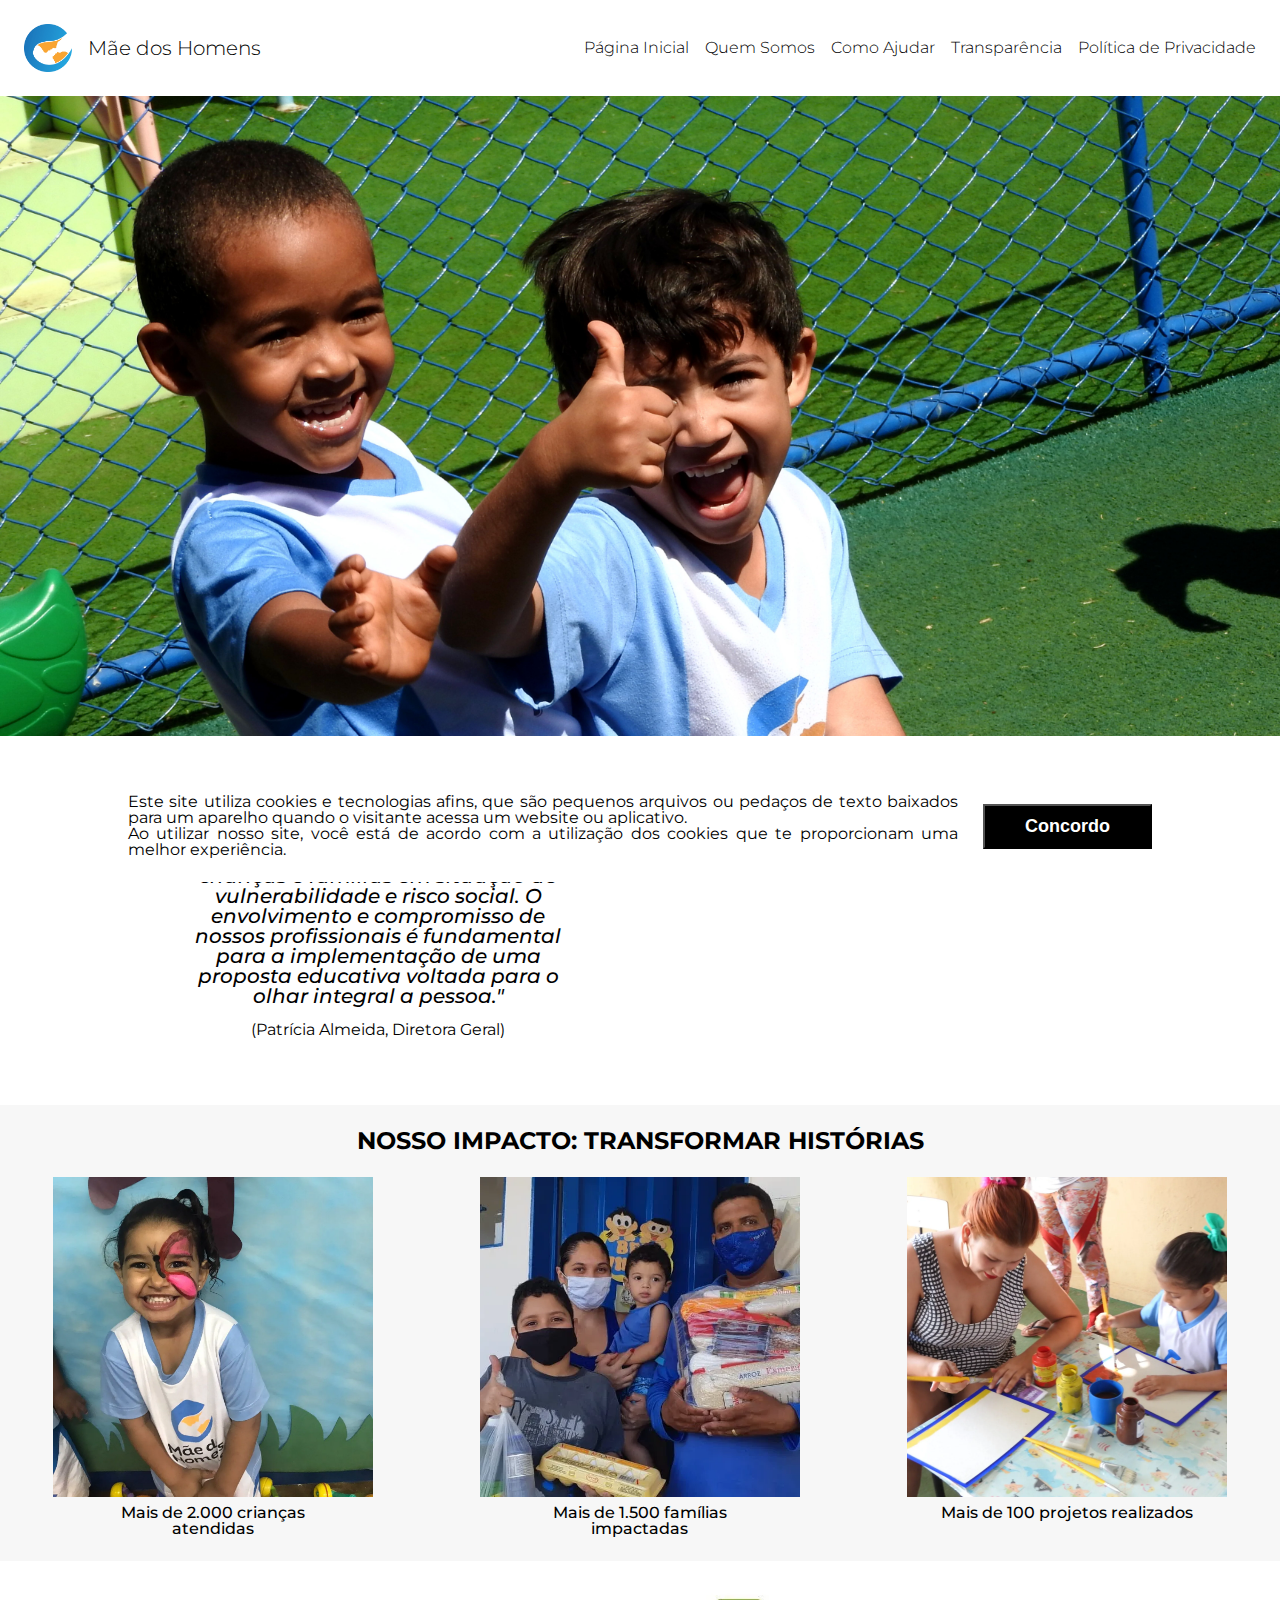
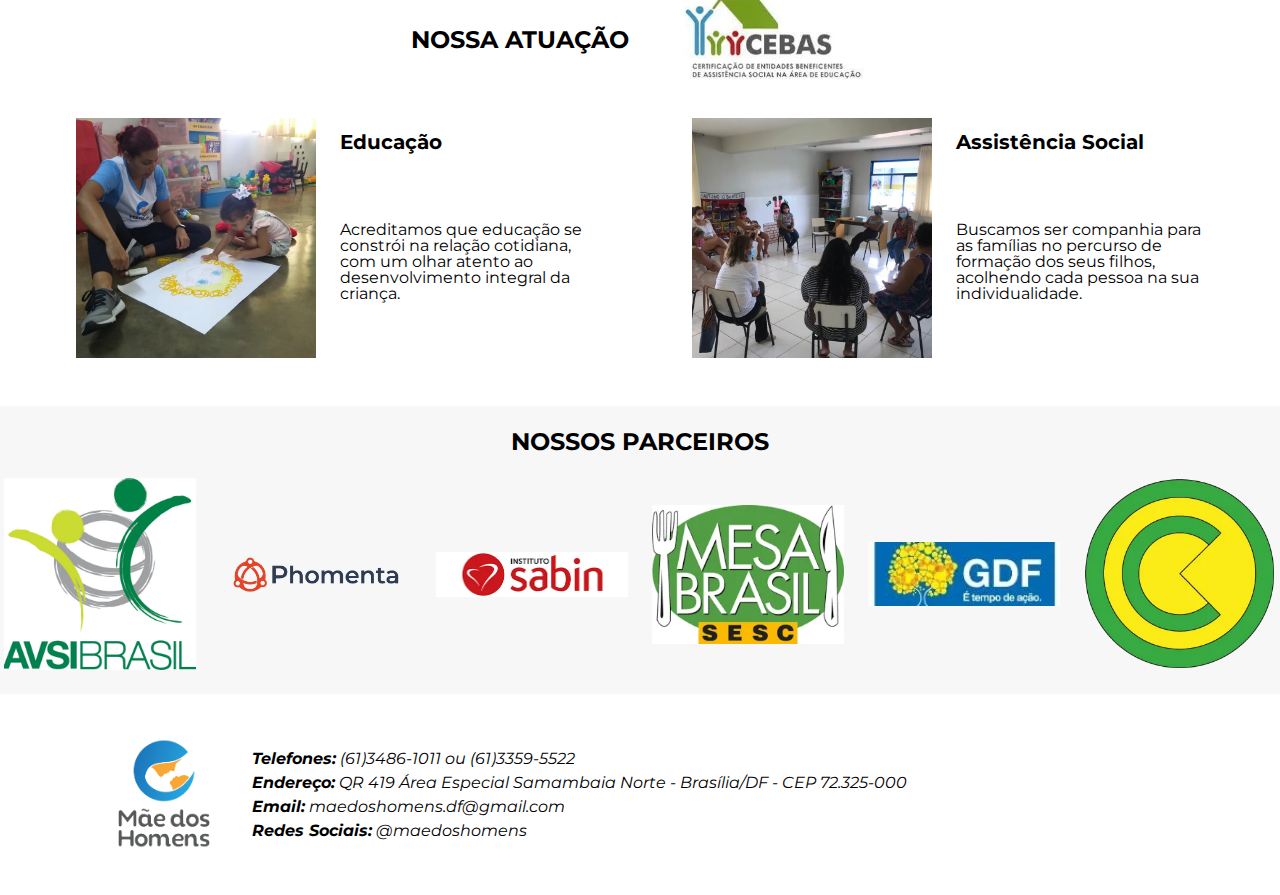
<file: index.html>
<!DOCTYPE html>
<html lang="pt-br">
<head>
    <meta charset="UTF-8">
    <meta name="viewport" content="width=device-width, initial-scale=1.0">
    <link rel="stylesheet" href="./styles/index.css">
    <link rel="icon" type="image/png" href="./assets/logoAbaSite.png">
    <title>Mãe dos Homens - Página Inicial</title>
</head>
<body>
    <header>
        <div class="cabecalho__principal">
            <nav class="navegacao">
                <a href="index.html" class="navegacao__imagem">
                    <img src="./assets/logo.webp" alt="Logo Mãe dos Homens" class="navegacao__imagem__logo">
                    <h3 class="navegacao__imagem__titulo">Mãe dos Homens</h3>
                </a>
                <ul class="navegacao__lista">
                    <li class="navegacao__lista__item"><a href="index.html" class="navegacao__lista__item__link">Página Inicial</a></li>
                    <li class="navegacao__lista__item"><a href="quemSomos.html" class="navegacao__lista__item__link">Quem Somos</a></li>
                    <li class="navegacao__lista__item"><a href="comoAjudar.html" class="navegacao__lista__item__link">Como Ajudar</a></li>
                    <li class="navegacao__lista__item"><a href="transparencia.html" class="navegacao__lista__item__link">Transparência</a></li>
                    <li class="navegacao__lista__item"><a href="politicaDePrivacidade.html" class="navegacao__lista__item__link">Política de Privacidade</a></li>
                </ul>
            </nav>
        </div>  
        <div class="cabecalho">
            <div class="container">
                <input type="checkbox" id="menu" class="container__botao">
                <label for="menu">
                    <span class="cabecalho__menu-hamburguer container__imagem"></span>
                </label>
                <ul class="lista-menu">
                    <li class="lista-menu__titulo">Navegação</li>
                    <li class="lista-menu__item">
                        <a href="index.html" class="lista-menu__link">Página Inicial</a>
                    </li>
                    <li class="lista-menu__item">
                        <a href="quemSomos.html" class="lista-menu__link">Quem Somos</a>
                    </li>
                    <li class="lista-menu__item">
                        <a href="comoAjudar.html" class="lista-menu__link">Como Ajudar</a>
                    </li>
                    <li class="lista-menu__item">
                        <a href="transparencia.html" class="lista-menu__link">Transparência</a>
                    </li>
                    <li class="lista-menu__item">
                        <a href="politicaDePrivacidade.html" class="lista-menu__link">Política de Privacidade</a>
                    </li>
                </ul>
                <img src="./assets/logo.webp" alt="Logo da Alurabooks" class="navegacao__imagem__logo__principal">
            </div>
        </div>
    </header>

    <main>
        <img src="./assets/capaSite.jpg" alt="Crianças da Instituição" class="capaSite">
        <section class="historia">
            <div class="historia__texto">
                <p class="historia__texto__fala">
                    "Nesses 26 anos de existência vivemos muitos desafios e vitórias, tendo como protagonistas nossas crianças e famílias em 
                    situação de vulnerabilidade e risco social. O envolvimento e compromisso de nossos 
                    profissionais é fundamental para a implementação de uma proposta educativa voltada para o olhar integral a pessoa."
                </p>
    
                <p class="historia__texto__autora">(Patrícia Almeida, Diretora Geral)</p>
            </div>
            
            <div class="historia__video">
                <iframe width="500" height="315" src="https://www.youtube.com/embed/EyzGK5RH0tc" title="YouTube video player" 
                frameborder="0" allow="accelerometer; autoplay; clipboard-write; encrypted-media; 
                gyroscope; picture-in-picture; web-share" allowfullscreen></iframe>
            </div>
        </section>

        <section class="realizacoes">
            <h3 class="realizacoes__titulo">NOSSO IMPACTO: TRANSFORMAR HISTÓRIAS</h3>
            <div class="realizacoes__container">
                <div class="realizacoes__container__caixa">
                    <img src="./assets/crianca_pintada_borboleta.webp" alt="Pintura de rosto em uma aluna da instituição" class="realizacoes__container__caixa__imagem">
                    <p class="realizacoes__container__caixa__texto">Mais de 2.000 crianças atendidas</p>
                </div>
                <div class="realizacoes__container__caixa">
                    <img src="./assets/doacao_cesta_basica.webp" alt="Doação de cesta básica para família" class="realizacoes__container__caixa__imagem">
                    <p class="realizacoes__container__caixa__texto">Mais de 1.500 famílias impactadas</p>
                </div>
                <div class="realizacoes__container__caixa">
                    <img src="./assets/pintura.webp" alt="Pintura com tinta em folha A4" class="realizacoes__container__caixa__imagem">
                    <p class="realizacoes__container__caixa__texto">Mais de 100 projetos realizados</p>
                </div>
            </div>
        </section>

        <section class="atuacao">
            <div class="atuacao__apresentacao">
                <h3 class="atuacao__apresentacao__titulo">NOSSA ATUAÇÃO</h3>
                <img src="./assets/cebas.webp" alt="Logo Cebas" class="atuacao__apresentacao__imagem">
            </div>
            <div class="atuacao__container">
                <div class="atuacao__container__caixa">
                    <img src="./assets/crianca_pintando.webp" alt="Criança fazendo colagem em cartolina" class="atuacao__container__caixa__imagem">
                    <h4 class="atuacao__container__caixa__titulo">Educação</h4>
                    <p class="atuacao__container__caixa__texto">Acreditamos que educação se constrói na relação cotidiana, com um olhar atento ao desenvolvimento integral da criança.</p>
                </div>
                <div class="atuacao__container__caixa">
                    <img src="./assets/roda_conversa.webp" alt="Roda de Conversas" class="atuacao__container__caixa__imagem">
                    <h4 class="atuacao__container__caixa__titulo">Assistência Social</h4>
                    <p class="atuacao__container__caixa__texto">Buscamos ser companhia para as famílias no percurso de formação dos seus filhos, acolhendo cada pessoa na sua individualidade.</p>
                </div>
            </div>
        </section>

        <section class="parceiros">
            <h3 class="parceiros__titulo">NOSSOS PARCEIROS</h3>
            <div class="parceiros__container">
                <img src="./assets/anviBrasil.webp" alt="Anvi Brasil" class="parceiros__container__imagem">
                <img src="./assets/phomenta.webp" alt="Phomenta" class="parceiros__container__imagem">
                <img src="./assets/sabin.webp" alt="Instituto Sabin" class="parceiros__container__imagem">
                <img src="./assets/mesaBrasil.webp" alt="Mesa Brasil Sesc" class="parceiros__container__imagem">
                <img src="./assets/gdf.webp" alt="GDF" class="parceiros__container__imagem">
                <img src="./assets/c.webp" alt="C" class="parceiros__container__imagem">
            </div>
        </section>
    </main>

    <footer class="rodape">
        <div class="rodape__imagem">
            <img src="./assets/logoComTexto.webp" alt="Logo Mãe dos Homens" class="rodape__imagem__logo">
        </div>
        <div class="rodape__informacoes">
            <p class="rodape__informacoes__texto"><strong class="rodape__informacoes__texto__destaque">Telefones:</strong> (61)3486-1011 ou (61)3359-5522</p>
            <p class="rodape__informacoes__texto"><strong class="rodape__informacoes__texto__destaque">Endereço:</strong> QR 419 Área Especial Samambaia Norte - Brasília/DF - CEP 72.325-000</p>
            <p class="rodape__informacoes__texto"><strong class="rodape__informacoes__texto__destaque">Email:</strong> maedoshomens.df@gmail.com</p>
            <p class="rodape__informacoes__texto"><strong class="rodape__informacoes__texto__destaque">Redes Sociais:</strong> @maedoshomens</p>
        </div>
        <div class="rodape__mapa">
            <iframe src="https://www.google.com/maps/embed?pb=!1m18!1m12!1m3!1d3837.4964516317177!2d-48.123200523890674!3d-15.883041425146073!2m3!1f0!2f0!3f0!3m2!1i1024!2i768!4f13.1!3m3!1m2!1s0x935bd392237b1f7f%3A0x6cb45af832f40ad!2sM%C3%A3e%20dos%20Homens!5e0!3m2!1spt-BR!2sbr!4v1686615682099!5m2!1spt-BR!2sbr" 
            width="250" height="150" style="border:0;" allowfullscreen="" loading="lazy" referrerpolicy="no-referrer-when-downgrade"></iframe>
        </div>
    </footer>

    <section class="cookies" id="cookies">
        <div class="cookies__container">
            <p>Este site utiliza cookies e tecnologias afins, que são pequenos arquivos ou pedaços de texto baixados para um aparelho quando o visitante acessa um website ou aplicativo. 
            <br>Ao utilizar nosso site, você está de acordo com a utilização dos cookies que te proporcionam uma melhor experiência.</p>

            <div class="cookies__container__botao">
                <button onclick="aceito()">Concordo</button>
            </div>
        </div>
    </section>

    <script src="./js/cookies.js"></script>
</body>
</html>
</file>
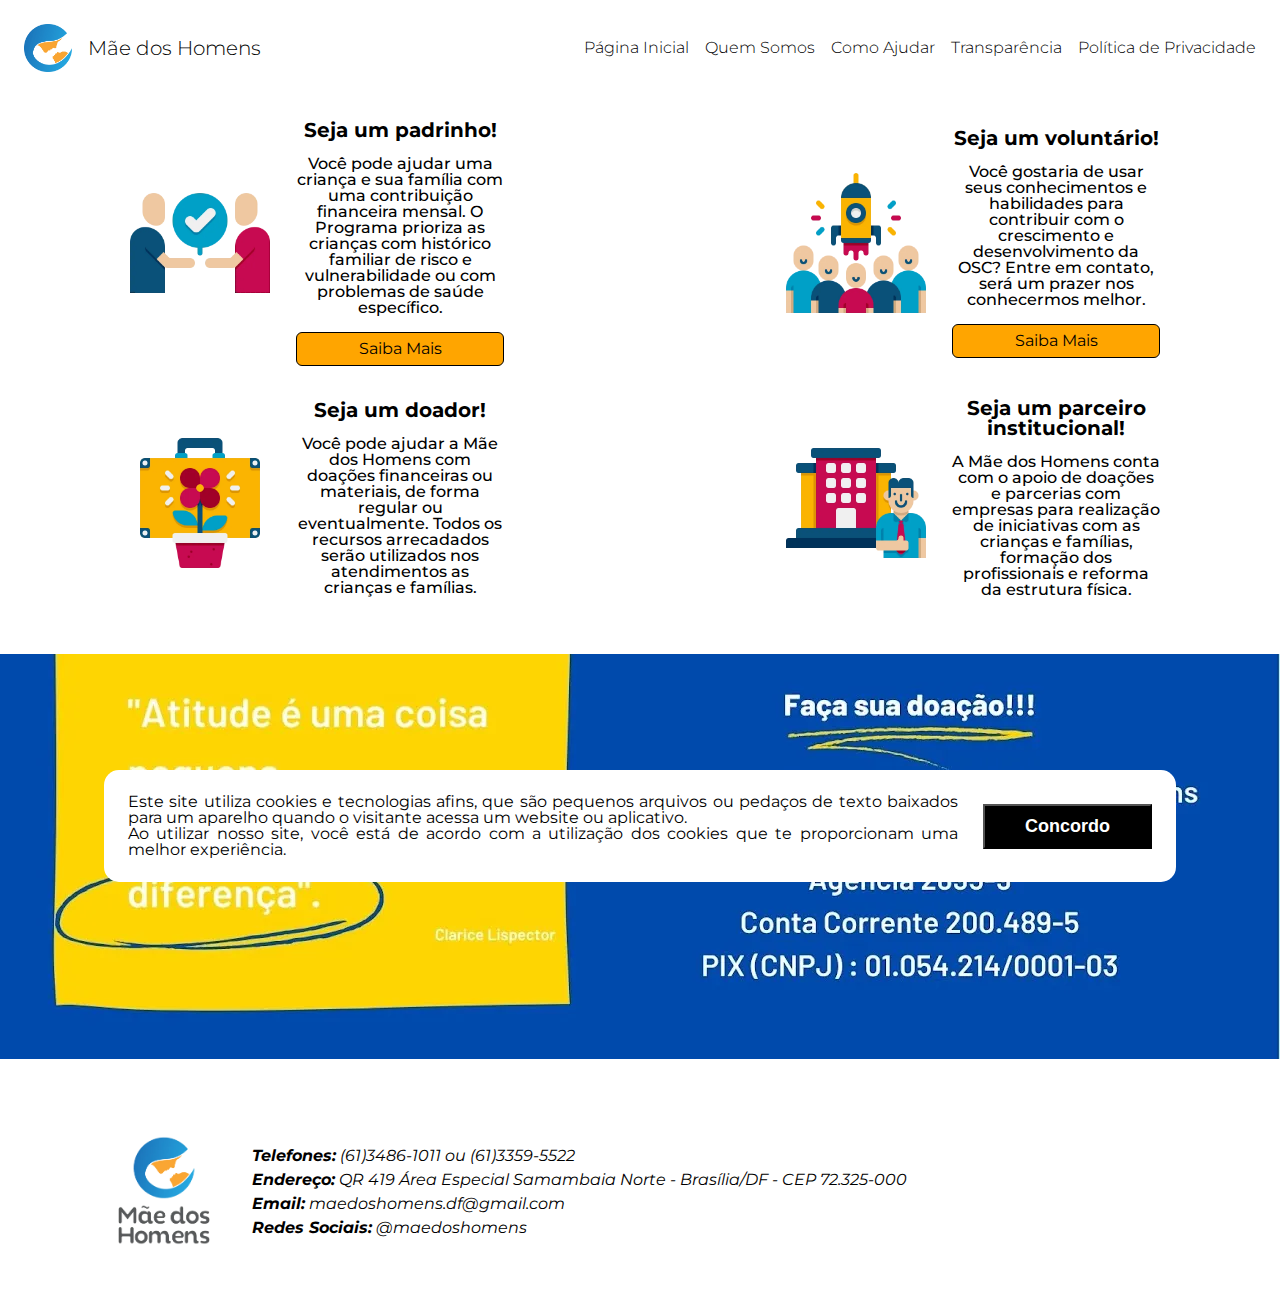
<file: comoAjudar.html>
<!DOCTYPE html>
<html lang="pt-br">
<head>
    <meta charset="UTF-8">
    <meta name="viewport" content="width=device-width, initial-scale=1.0">
    <link rel="stylesheet" href="./styles/comoAjudar.css">
    <link rel="icon" type="image/png" href="./assets/logoAbaSite.png">
    <title>Mãe dos Homens - Como Ajudar</title>
</head>
<body>
    <header>
        <div class="cabecalho__principal">
            <nav class="navegacao">
                <a href="index.html" class="navegacao__imagem">
                    <img src="./assets/logo.webp" alt="Logo Mãe dos Homens" class="navegacao__imagem__logo">
                    <h3 class="navegacao__imagem__titulo">Mãe dos Homens</h3>
                </a>
                <ul class="navegacao__lista">
                    <li class="navegacao__lista__item"><a href="index.html" class="navegacao__lista__item__link">Página Inicial</a></li>
                    <li class="navegacao__lista__item"><a href="quemSomos.html" class="navegacao__lista__item__link">Quem Somos</a></li>
                    <li class="navegacao__lista__item"><a href="comoAjudar.html" class="navegacao__lista__item__link">Como Ajudar</a></li>
                    <li class="navegacao__lista__item"><a href="transparencia.html" class="navegacao__lista__item__link">Transparência</a></li>
                    <li class="navegacao__lista__item"><a href="politicaDePrivacidade.html" class="navegacao__lista__item__link">Política de Privacidade</a></li>
                </ul>
            </nav>
        </div>
        <div class="cabecalho">
            <div class="container">
                <input type="checkbox" id="menu" class="container__botao">
                <label for="menu">
                    <span class="cabecalho__menu-hamburguer container__imagem"></span>
                </label>
                <ul class="lista-menu">
                    <li class="lista-menu__titulo">Navegação</li>
                    <li class="lista-menu__item">
                        <a href="index.html" class="lista-menu__link">Página Inicial</a>
                    </li>
                    <li class="lista-menu__item">
                        <a href="quemSomos.html" class="lista-menu__link">Quem Somos</a>
                    </li>
                    <li class="lista-menu__item">
                        <a href="comoAjudar.html" class="lista-menu__link">Como Ajudar</a>
                    </li>
                    <li class="lista-menu__item">
                        <a href="transparencia.html" class="lista-menu__link">Transparência</a>
                    </li>
                    <li class="lista-menu__item">
                        <a href="politicaDePrivacidade.html" class="lista-menu__link">Política de Privacidade</a>
                    </li>
                </ul>
                <img src="./assets/logo.webp" alt="Logo da Alurabooks" class="navegacao__imagem__logo__principal">
            </div>
        </div>
    </header>

    <main>
        <section class="ajuda">
            <div class="ajuda__container">
                <img src="./assets/padrinho.webp" alt="" class="ajuda__container__imagem">
                <div class="ajuda__container__texto">
                    <h3 class="ajuda__container__titulo">Seja um padrinho!</h3>
                    <p class="ajuda__container__descricao">Você pode ajudar uma criança e sua família com uma contribuição financeira mensal. 
                    O Programa prioriza as crianças com histórico familiar de risco e vulnerabilidade ou com problemas de saúde específico.</p>
                    <a href="#" class="link">Saiba Mais</a>
                </div>
            </div>

            <div class="ajuda__container">
                <img src="./assets/voluntario.webp" alt="" class="ajuda__container__imagem">
                <div class="ajuda__container__texto">
                    <h3 class="ajuda__container__titulo">Seja um voluntário!</h3>
                    <p class="ajuda__container__descricao">Você gostaria de usar seus conhecimentos e habilidades para contribuir com o crescimento e desenvolvimento da OSC? 
                    Entre em contato, será um prazer nos conhecermos melhor.</p>
                    <a href="#" class="link">Saiba Mais</a>
                </div>
            </div>

            <div class="ajuda__container">
                <img src="./assets/doador.webp" alt="" class="ajuda__container__imagem">
                <div class="ajuda__container__texto">
                    <h3 class="ajuda__container__titulo">Seja um doador!</h3>
                    <p class="ajuda__container__descricao">Você pode ajudar a Mãe dos Homens com doações financeiras ou materiais, de forma regular ou eventualmente. 
                    Todos os recursos arrecadados serão utilizados nos atendimentos as crianças e famílias. </p>
                </div>
            </div>

            <div class="ajuda__container">
                <img src="./assets/parceiroInstitucional.webp" alt="" class="ajuda__container__imagem">
                <div class="ajuda__container__texto">
                    <h3 class="ajuda__container__titulo">Seja um parceiro institucional!</h3>
                    <p class="ajuda__container__descricao">A Mãe dos Homens conta com o apoio de doações e parcerias com empresas para 
                    realização de iniciativas com as crianças e famílias, formação dos profissionais e reforma da estrutura física.</p>
                </div>
            </div>
        </section>
        
        <div class="pix">
            <img src="./assets/pix.webp" alt="" class="pix__imagem">
        </div>
        
    </main>

    <footer class="rodape">
        <div class="rodape__imagem">
            <img src="./assets/logoComTexto.webp" alt="Logo Mãe dos Homens" class="rodape__imagem__logo">
        </div>
        <div class="rodape__informacoes">
            <p class="rodape__informacoes__texto"><strong class="rodape__informacoes__texto__destaque">Telefones:</strong> (61)3486-1011 ou (61)3359-5522</p>
            <p class="rodape__informacoes__texto"><strong class="rodape__informacoes__texto__destaque">Endereço:</strong> QR 419 Área Especial Samambaia Norte - Brasília/DF - CEP 72.325-000</p>
            <p class="rodape__informacoes__texto"><strong class="rodape__informacoes__texto__destaque">Email:</strong> maedoshomens.df@gmail.com</p>
            <p class="rodape__informacoes__texto"><strong class="rodape__informacoes__texto__destaque">Redes Sociais:</strong> @maedoshomens</p>
        </div>
        <div class="rodape__mapa">
            <iframe src="https://www.google.com/maps/embed?pb=!1m18!1m12!1m3!1d3837.4964516317177!2d-48.123200523890674!3d-15.883041425146073!2m3!1f0!2f0!3f0!3m2!1i1024!2i768!4f13.1!3m3!1m2!1s0x935bd392237b1f7f%3A0x6cb45af832f40ad!2sM%C3%A3e%20dos%20Homens!5e0!3m2!1spt-BR!2sbr!4v1686615682099!5m2!1spt-BR!2sbr" 
            width="250" height="150" style="border:0;" allowfullscreen="" loading="lazy" referrerpolicy="no-referrer-when-downgrade"></iframe>
        </div>
    </footer>

    <section class="cookies" id="cookies">
        <div class="cookies__container">
            <p>Este site utiliza cookies e tecnologias afins, que são pequenos arquivos ou pedaços de texto baixados para um aparelho quando o visitante acessa um website ou aplicativo. 
            <br>Ao utilizar nosso site, você está de acordo com a utilização dos cookies que te proporcionam uma melhor experiência.</p>

            <div class="cookies__container__botao">
                <button onclick="aceito()">Concordo</button>
            </div>
        </div>
    </section>

    <script src="./js/cookies.js"></script>
</body>
</html>
</file>
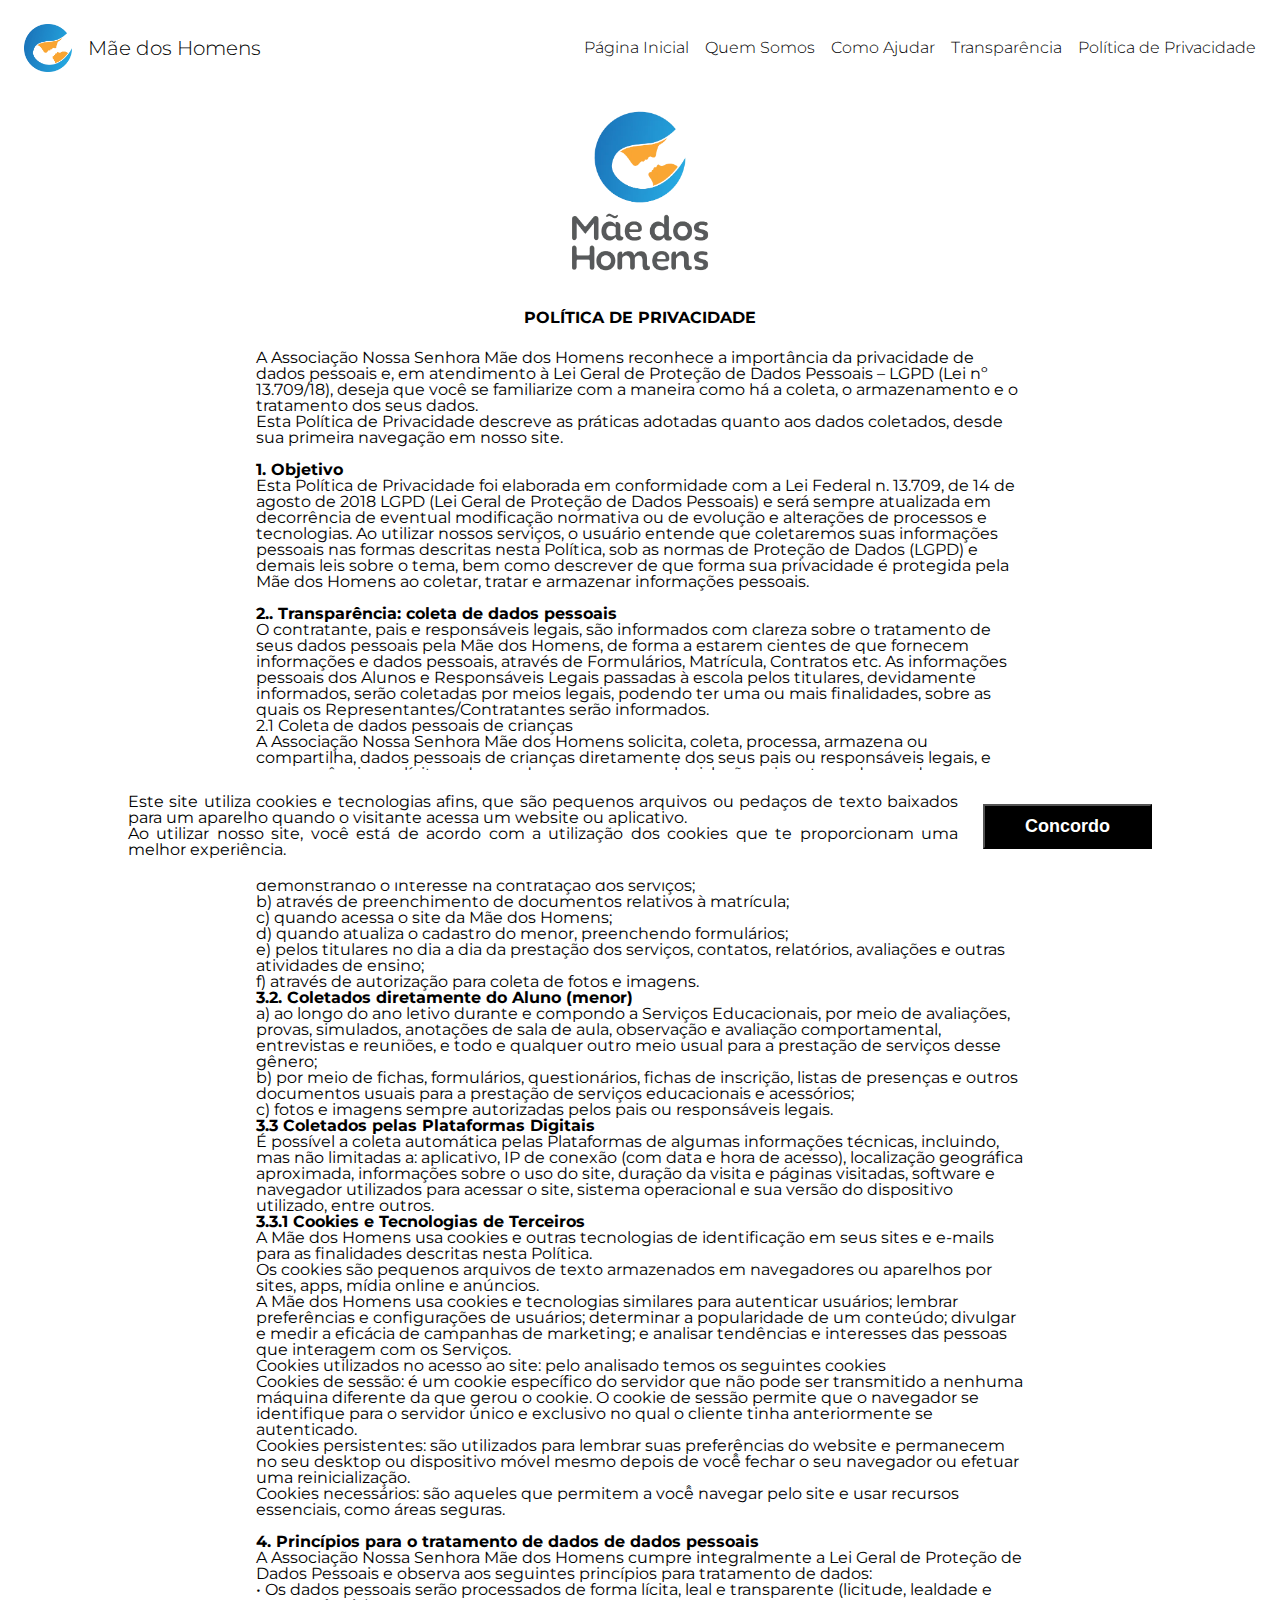
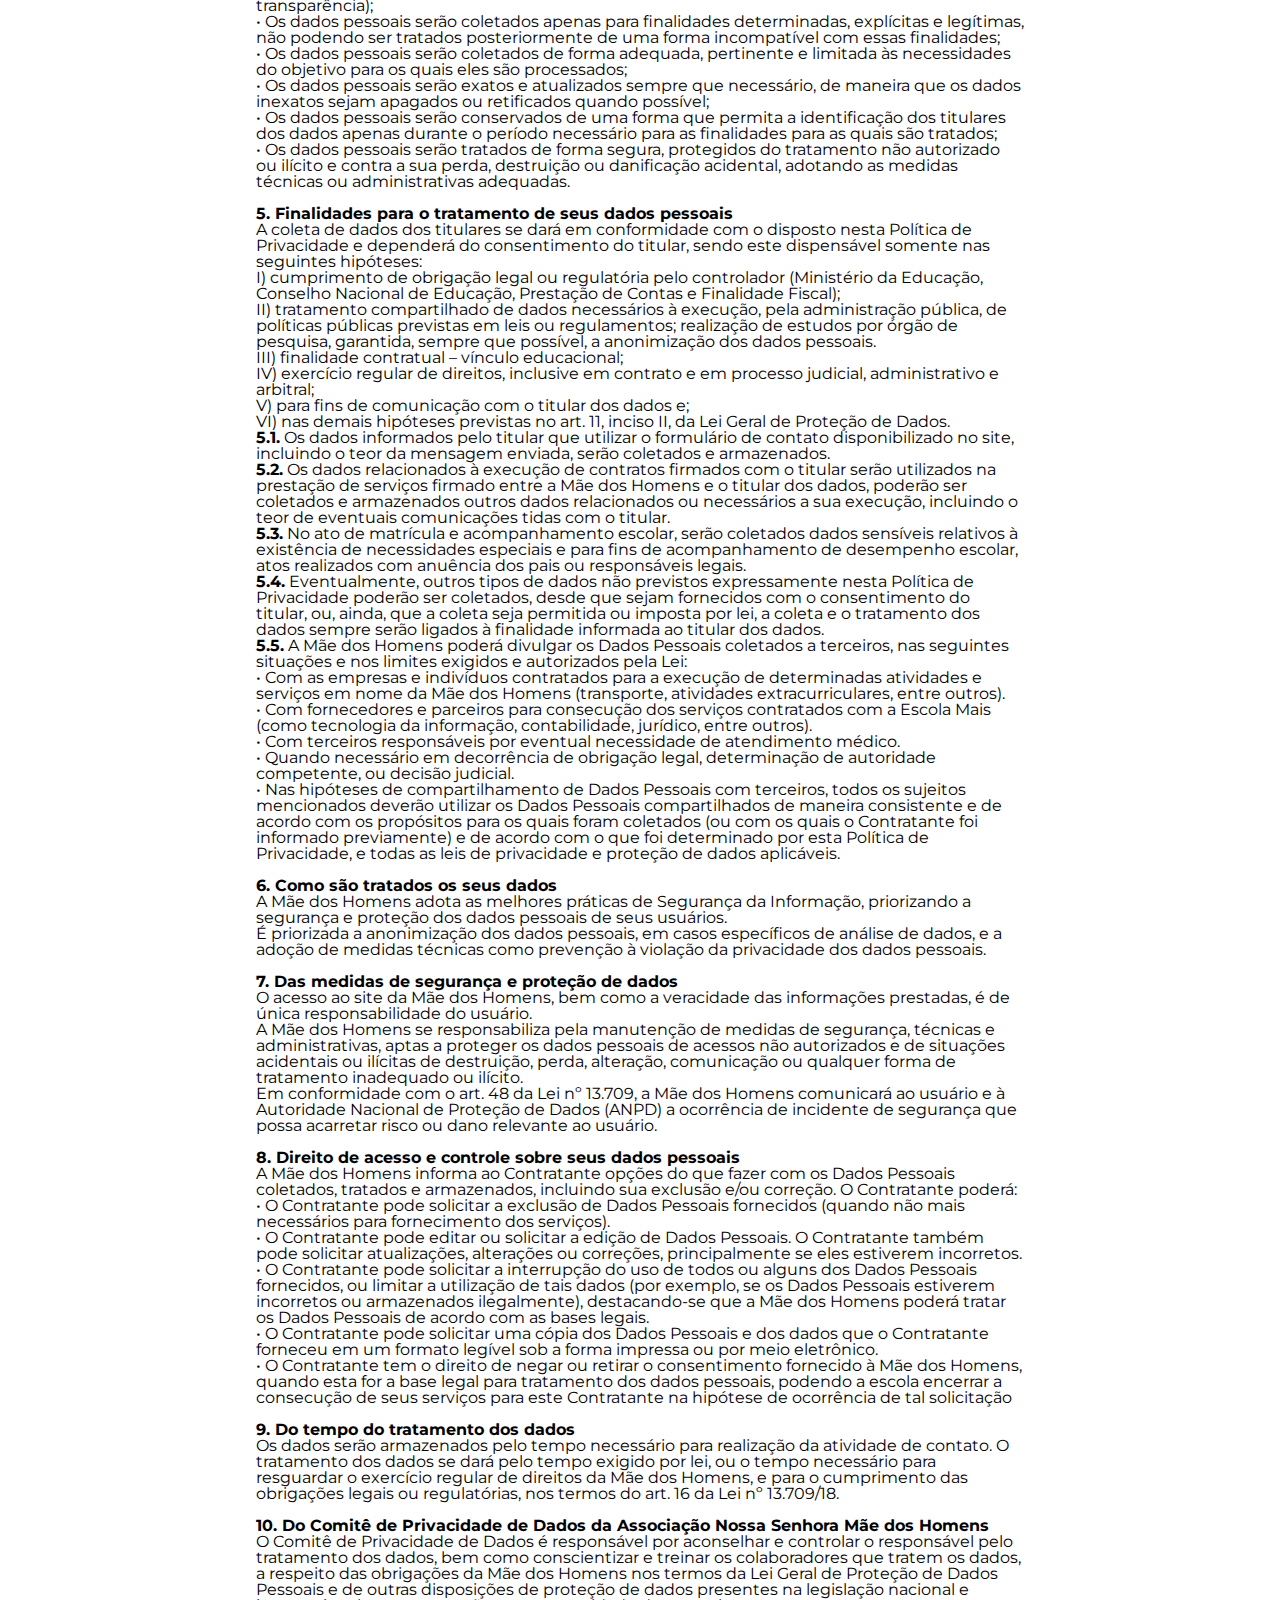
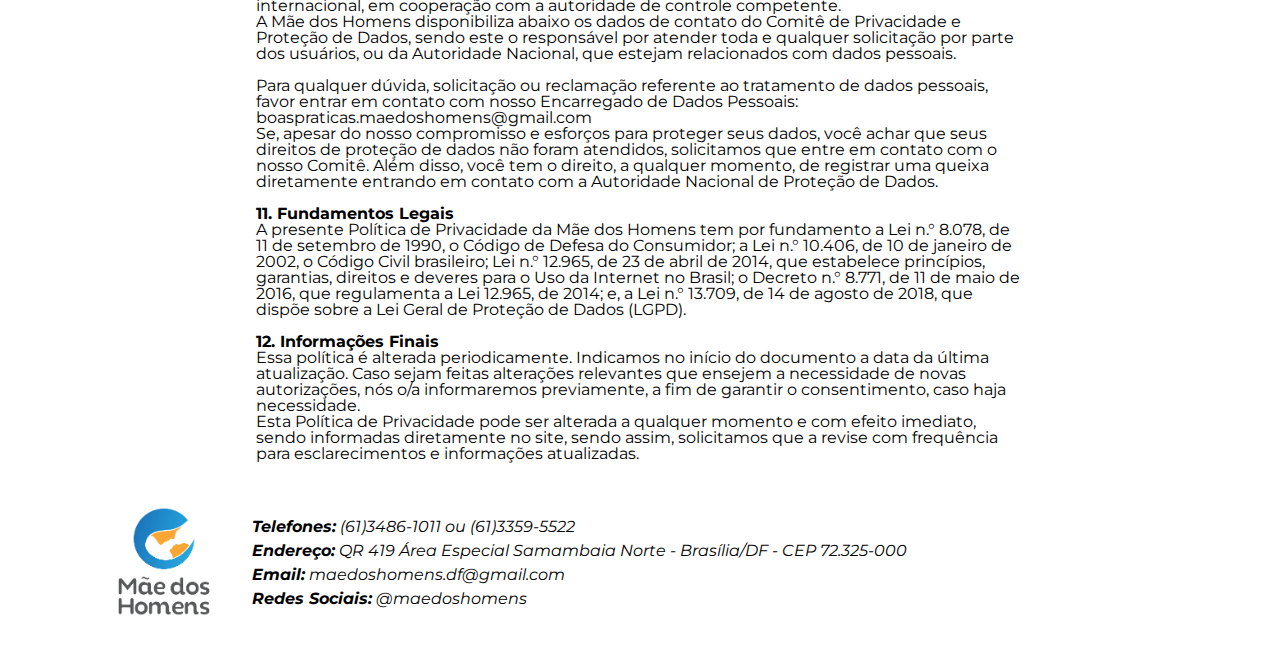
<file: politicaDePrivacidade.html>
<!DOCTYPE html>
<html lang="pt=br">
<head>
    <meta charset="UTF-8">
    <meta name="viewport" content="width=device-width, initial-scale=1.0">
    <link rel="stylesheet" href="./styles/politicaDePrivacidade.css">
    <link rel="icon" type="image/png" href="./assets/logoAbaSite.png">
    <title>Mãe dos Homens - Política de Privacidade</title>
</head>
<body>
    <header>
        <div class="cabecalho__principal">
            <nav class="navegacao">
                <a href="index.html" class="navegacao__imagem">
                    <img src="./assets/logo.webp" alt="Logo Mãe dos Homens" class="navegacao__imagem__logo">
                    <h3 class="navegacao__imagem__titulo">Mãe dos Homens</h3>
                </a>
                <ul class="navegacao__lista">
                    <li class="navegacao__lista__item"><a href="index.html" class="navegacao__lista__item__link">Página Inicial</a></li>
                    <li class="navegacao__lista__item"><a href="quemSomos.html" class="navegacao__lista__item__link">Quem Somos</a></li>
                    <li class="navegacao__lista__item"><a href="comoAjudar.html" class="navegacao__lista__item__link">Como Ajudar</a></li>
                    <li class="navegacao__lista__item"><a href="transparencia.html" class="navegacao__lista__item__link">Transparência</a></li>
                    <li class="navegacao__lista__item"><a href="politicaDePrivacidade.html" class="navegacao__lista__item__link">Política de Privacidade</a></li>
                </ul>
            </nav>
        </div> 
        <div class="cabecalho">
            <div class="container">
                <input type="checkbox" id="menu" class="container__botao">
                <label for="menu">
                    <span class="cabecalho__menu-hamburguer container__imagem"></span>
                </label>
                <ul class="lista-menu">
                    <li class="lista-menu__titulo">Navegação</li>
                    <li class="lista-menu__item">
                        <a href="index.html" class="lista-menu__link">Página Inicial</a>
                    </li>
                    <li class="lista-menu__item">
                        <a href="quemSomos.html" class="lista-menu__link">Quem Somos</a>
                    </li>
                    <li class="lista-menu__item">
                        <a href="comoAjudar.html" class="lista-menu__link">Como Ajudar</a>
                    </li>
                    <li class="lista-menu__item">
                        <a href="transparencia.html" class="lista-menu__link">Transparência</a>
                    </li>
                    <li class="lista-menu__item">
                        <a href="politicaDePrivacidade.html" class="lista-menu__link">Política de Privacidade</a>
                    </li>
                </ul>
                <img src="./assets/logo.webp" alt="Logo da Alurabooks" class="navegacao__imagem__logo__principal">
            </div>
        </div>
    </header>

    <main>
        <img src="./assets/logoComTexto.webp" alt="Logo mãe dos homens com texto" class="imagem__privacidade">
        <h2 class="container__texto__titulo">Política de Privacidade</h2>
        <section class="container__texto">
            <div>
                <p>
                    A Associação Nossa Senhora Mãe dos Homens reconhece a importância da privacidade de dados pessoais e, em atendimento à Lei Geral de Proteção de Dados Pessoais – LGPD (Lei nº 13.709/18), deseja que você se familiarize com a maneira como há a coleta, o armazenamento e o tratamento dos seus dados.<br>

                    Esta Política de Privacidade descreve as práticas adotadas quanto aos dados coletados, desde sua primeira navegação em nosso site.
                </p>
            </div>
            <div>
                <p>
                    <strong>1. Objetivo<br></strong>
        
                    Esta Política de Privacidade foi elaborada em conformidade com a Lei Federal n. 13.709, de 14 de agosto de 2018 LGPD (Lei Geral de Proteção de Dados Pessoais) e será sempre atualizada em decorrência de eventual modificação normativa ou de evolução e alterações de processos e tecnologias. Ao utilizar nossos serviços, o usuário entende que 
                    coletaremos suas informações pessoais nas formas descritas nesta Política, sob as normas de Proteção de Dados (LGPD) e demais leis sobre o tema, bem como descrever de que forma sua privacidade é protegida pela Mãe dos Homens ao coletar, tratar e armazenar informações pessoais.
                </p>
            </div>
            <div>
                <p>
                    <strong>2.. Transparência: coleta de dados pessoais<br></strong>
            
                    O contratante, pais e responsáveis legais, são informados com clareza sobre o tratamento de seus dados pessoais pela Mãe dos Homens, de forma a estarem cientes de que fornecem informações e dados pessoais, através de Formulários, Matrícula, Contratos etc.
                    
                    As informações pessoais dos Alunos e Responsáveis Legais passadas à escola pelos titulares, devidamente informados, serão coletadas por meios legais, podendo ter uma ou mais finalidades, sobre as quais os Representantes/Contratantes serão informados.
                    
                    <br>2.1 Coleta de dados pessoais de crianças<br>
                    
                    A Associação Nossa Senhora Mãe dos Homens solicita, coleta, processa, armazena ou compartilha, dados pessoais de crianças diretamente dos seus pais ou responsáveis legais, e com anuência explícita, e de acordo com as regras e legislações vigentes e de acordo com os nossos interesses legítimos, sendo observada, além da Lei Geral de Proteção de Dados, o Estatuto da Criança e do Adolescente.
                </p>
            </div>
            <div>
                <p>
                    <strong>3. Forma de Coleta de Dados Pessoais<br></strong>
        
                    <strong>3.1. Fornecidos diretamente pelo Representante.<br></strong>
                    
                    a) quando realiza o cadastro físico na Secretaria da Mãe dos Homens ou por telefone demonstrando o interesse na contratação dos serviços;
                    
                    <br>b) através de preenchimento de documentos relativos à matrícula;
                    
                    <br>c) quando acessa o site da Mãe dos Homens;
                    
                    <br>d) quando atualiza o cadastro do menor, preenchendo formulários;
                    
                    <br>e) pelos titulares no dia a dia da prestação dos serviços, contatos, relatórios, avaliações e outras atividades de ensino;
                    
                    <br>f) através de autorização para coleta de fotos e imagens.
                    
                    
                    <strong><br>3.2. Coletados diretamente do Aluno (menor)<br></strong>
                    
                    a) ao longo do ano letivo durante e compondo a Serviços Educacionais, por meio de avaliações, provas, simulados, anotações de sala de aula, observação e avaliação comportamental, entrevistas e reuniões, e todo e qualquer outro meio usual para a prestação de serviços desse gênero;<br>
                    
                    b) por meio de fichas, formulários, questionários, fichas de inscrição, listas de presenças e outros documentos usuais para a prestação de serviços educacionais e acessórios;<br>
                    
                    c) fotos e imagens sempre autorizadas pelos pais ou responsáveis legais.<br>
                    
                    
                    <strong>3.3 Coletados pelas Plataformas Digitais<br></strong>
                    
                    É possível a coleta automática pelas Plataformas de algumas informações técnicas, incluindo, mas não limitadas a: aplicativo, IP de conexão (com data e hora de acesso), localização geográfica aproximada, informações sobre o uso do site, duração da visita e páginas visitadas, software e navegador utilizados para acessar o site, sistema operacional e sua versão do dispositivo utilizado, entre outros.<br>
                    
                    <strong>3.3.1 Cookies e Tecnologias de Terceiros<br></strong>
                    
                    A Mãe dos Homens usa cookies e outras tecnologias de identificação em seus sites e e-mails para as finalidades descritas nesta Política.<br>
                    
                    Os cookies são pequenos arquivos de texto armazenados em navegadores ou aparelhos por sites, apps, mídia online e anúncios.<br>
                    
                    A Mãe dos Homens usa cookies e tecnologias similares para autenticar usuários; lembrar preferências e configurações de usuários; determinar a popularidade de um conteúdo; divulgar e medir a eficácia de campanhas de marketing; e analisar tendências e interesses das pessoas que interagem com os Serviços.<br>
                    
                    
                    Cookies utilizados no acesso ao site: pelo analisado temos os seguintes cookies<br>
                    
                    Cookies de sessão: é um cookie específico do servidor que não pode ser transmitido a nenhuma máquina diferente da que gerou o cookie. O cookie de sessão permite que o navegador se identifique para o servidor único e exclusivo no qual o cliente tinha anteriormente se autenticado.<br>
                    
                    Cookies persistentes: são utilizados para lembrar suas preferências do website e permanecem no seu desktop ou dispositivo móvel mesmo depois de você̂ fechar o seu navegador ou efetuar uma reinicialização.<br>
                    
                    Cookies necessários: são aqueles que permitem a você̂ navegar pelo site e usar recursos essenciais, como áreas seguras.
                </p>
            </div>
            <div>
                <p>
                    <strong>4. Princípios para o tratamento de dados de dados pessoais<br></strong>
        
                    A Associação Nossa Senhora Mãe dos Homens cumpre integralmente a Lei Geral de Proteção de Dados Pessoais e observa aos seguintes princípios para tratamento de dados:<br>
                    
                    • Os dados pessoais serão processados de forma lícita, leal e transparente (licitude, lealdade e transparência);<br>
                    
                    • Os dados pessoais serão coletados apenas para finalidades determinadas, explícitas e legítimas, não podendo ser tratados posteriormente de uma forma incompatível com essas finalidades;<br>
                    
                    • Os dados pessoais serão coletados de forma adequada, pertinente e limitada às necessidades do objetivo para os quais eles são processados;<br>
                    
                    • Os dados pessoais serão exatos e atualizados sempre que necessário, de maneira que os dados inexatos sejam apagados ou retificados quando possível;<br>
                    
                    • Os dados pessoais serão conservados de uma forma que permita a identificação dos titulares dos dados apenas durante o período necessário para as finalidades para as quais são tratados;<br>
                    
                    • Os dados pessoais serão tratados de forma segura, protegidos do tratamento não autorizado ou ilícito e contra a sua perda, destruição ou danificação acidental, adotando as medidas técnicas ou administrativas adequadas.
                </p>
            </div>
            <div>
                <p>
                    <strong>5. Finalidades para o tratamento de seus dados pessoais<br></strong>
        
                    A coleta de dados dos titulares se dará em conformidade com o disposto nesta Política de Privacidade e dependerá do consentimento do titular, sendo este dispensável somente nas seguintes hipóteses:<br>
                    
                    I) cumprimento de obrigação legal ou regulatória pelo controlador (Ministério da Educação, Conselho Nacional de Educação, Prestação de Contas e Finalidade Fiscal);<br>
                    
                    II) tratamento compartilhado de dados necessários à execução, pela administração pública, de políticas públicas previstas em leis ou regulamentos; realização de estudos por órgão de pesquisa, garantida, sempre que possível, a anonimização dos dados pessoais.<br>
                    
                    III) finalidade contratual – vínculo educacional;<br>
                    
                    IV) exercício regular de direitos, inclusive em contrato e em processo judicial, administrativo e arbitral;<br>
                    
                    V) para fins de comunicação com o titular dos dados e;<br>
                    
                    VI) nas demais hipóteses previstas no art. 11, inciso II, da Lei Geral de Proteção de Dados.<br>
                    
                    <strong>5.1.</strong> Os dados informados pelo titular que utilizar o formulário de contato disponibilizado no site, incluindo o teor da mensagem enviada, serão coletados e armazenados.<br>
                    
                    <strong>5.2.</strong> Os dados relacionados à execução de contratos firmados com o titular serão utilizados na prestação de serviços firmado entre a Mãe dos Homens e o titular dos dados, poderão ser coletados e armazenados outros dados relacionados ou necessários a sua execução, incluindo o teor de eventuais comunicações tidas com o titular.<br>
                    
                    <strong>5.3.</strong> No ato de matrícula e acompanhamento escolar, serão coletados dados sensíveis relativos à existência de necessidades especiais e para fins de acompanhamento de desempenho escolar, atos realizados com anuência dos pais ou responsáveis legais.<br>
                    
                    <strong>5.4.</strong> Eventualmente, outros tipos de dados não previstos expressamente nesta Política de Privacidade poderão ser coletados, desde que sejam fornecidos com o consentimento do titular, ou, ainda, que a coleta seja permitida ou imposta por lei, a coleta e o tratamento dos dados sempre serão ligados à finalidade informada ao titular dos dados.<br>
                    
                    <strong>5.5.</strong> A Mãe dos Homens poderá divulgar os Dados Pessoais coletados a terceiros, nas seguintes situações e nos limites exigidos e autorizados pela Lei:<br>
                    
                    • Com as empresas e indivíduos contratados para a execução de determinadas atividades e serviços em nome da Mãe dos Homens (transporte, atividades extracurriculares, entre outros).<br>
                    
                    • Com fornecedores e parceiros para consecução dos serviços contratados com a Escola Mais (como tecnologia da informação, contabilidade, jurídico, entre outros).<br>
                    
                    • Com terceiros responsáveis por eventual necessidade de atendimento médico.<br>
                    
                    • Quando necessário em decorrência de obrigação legal, determinação de autoridade competente, ou decisão judicial.<br>
                    
                    • Nas hipóteses de compartilhamento de Dados Pessoais com terceiros, todos os sujeitos mencionados deverão utilizar os Dados Pessoais compartilhados de maneira consistente e de acordo com os propósitos para os quais foram coletados (ou com os quais o Contratante foi informado previamente) e de acordo com o que foi determinado por esta Política de Privacidade, e todas as leis de privacidade e proteção de dados aplicáveis.
                </p>
            </div>
            <div>
                <p>
                    <strong>6. Como são tratados os seus dados<br></strong>
            
                    A Mãe dos Homens adota as melhores práticas de Segurança da Informação, priorizando a segurança e proteção dos dados pessoais de seus usuários.<br>
                    
                    É priorizada a anonimização dos dados pessoais, em casos específicos de análise de dados, e a adoção de medidas técnicas como prevenção à violação da privacidade dos dados pessoais.
                </p>
            </div>
            <div>
                <p>
                    <strong>7. Das medidas de segurança e proteção de dados<br></strong>
        
                    O acesso ao site da Mãe dos Homens, bem como a veracidade das informações prestadas, é de única responsabilidade do usuário.<br>
                    
                    A Mãe dos Homens se responsabiliza pela manutenção de medidas de segurança, técnicas e administrativas, aptas a proteger os dados pessoais de acessos não autorizados e de situações acidentais ou ilícitas de destruição, perda, alteração, comunicação ou qualquer forma de tratamento inadequado ou ilícito.<br>
                    
                    Em conformidade com o art. 48 da Lei nº 13.709, a Mãe dos Homens comunicará ao usuário e à Autoridade Nacional de Proteção de Dados (ANPD) a ocorrência de incidente de segurança que possa acarretar risco ou dano relevante ao usuário.
                </p>
            </div>
            <div>
                <p>
                    <strong>8. Direito de acesso e controle sobre seus dados pessoais<br></strong>
        
                    A Mãe dos Homens informa ao Contratante opções do que fazer com os Dados Pessoais coletados, tratados e armazenados, incluindo sua exclusão e/ou correção. O Contratante poderá:<br>
                    
                    • O Contratante pode solicitar a exclusão de Dados Pessoais fornecidos (quando não mais necessários para fornecimento dos serviços).<br>
                    
                    • O Contratante pode editar ou solicitar a edição de Dados Pessoais. O Contratante também pode solicitar atualizações, alterações ou correções, principalmente se eles estiverem incorretos.<br>
                    
                    • O Contratante pode solicitar a interrupção do uso de todos ou alguns dos Dados Pessoais fornecidos, ou limitar a utilização de tais dados (por exemplo, se os Dados Pessoais estiverem incorretos ou armazenados ilegalmente), destacando-se que a Mãe dos Homens poderá tratar os Dados Pessoais de acordo com as bases legais.<br>
                    
                    • O Contratante pode solicitar uma cópia dos Dados Pessoais e dos dados que o Contratante forneceu em um formato legível sob a forma impressa ou por meio eletrônico.<br>
                    
                    • O Contratante tem o direito de negar ou retirar o consentimento fornecido à Mãe dos Homens, quando esta for a base legal para tratamento dos dados pessoais, podendo a escola encerrar a consecução de seus serviços para este Contratante na hipótese de ocorrência de tal solicitação
                </p>
            </div>
            <div>
                <p>
                    <strong>9. Do tempo do tratamento dos dados<br></strong>
        
                    Os dados serão armazenados pelo tempo necessário para realização da atividade de contato. O tratamento dos dados se dará pelo tempo exigido por lei, ou o tempo necessário para resguardar o exercício regular de direitos da Mãe dos Homens, e para o cumprimento das obrigações legais ou regulatórias, nos termos do art. 16 da Lei nº 13.709/18.
                </p>
            </div>
            <div>
                <p>
                    <strong>10. Do Comitê de Privacidade de Dados da Associação Nossa Senhora Mãe dos Homens<br></strong>
        
                    O Comitê de Privacidade de Dados é responsável por aconselhar e controlar o responsável pelo tratamento dos dados, bem como conscientizar e treinar os colaboradores que tratem os dados, a respeito das obrigações da Mãe dos Homens nos termos da Lei Geral de Proteção de Dados Pessoais e de outras disposições de proteção de dados presentes na legislação nacional e internacional, em cooperação com a autoridade de controle competente. <br>
                    
                    A Mãe dos Homens disponibiliza abaixo os dados de contato do Comitê de Privacidade e Proteção de Dados, sendo este o responsável por atender toda e qualquer solicitação por parte dos usuários, ou da Autoridade Nacional, que estejam relacionados com dados pessoais.<br>
                    
                    
                    
                    <br>Para qualquer dúvida, solicitação ou reclamação referente ao tratamento de dados pessoais, favor entrar em contato com nosso Encarregado de Dados Pessoais: boaspraticas.maedoshomens@gmail.com<br>
                    
                    
                    Se, apesar do nosso compromisso e esforços para proteger seus dados, você achar que seus direitos de proteção de dados não foram atendidos, solicitamos que entre em contato com o nosso Comitê. Além disso, você tem o direito, a qualquer momento, de registrar uma queixa diretamente entrando em contato com a Autoridade Nacional de Proteção de Dados.
                </p>
            </div>
            <div>
                <p>
                    <strong>11. Fundamentos Legais<br></strong>
            
                    A presente Política de Privacidade da Mãe dos Homens tem por fundamento a Lei n.° 8.078, de 11 de setembro de 1990, o Código de Defesa do Consumidor; 
                    a Lei n.° 10.406, de 10 de janeiro de 2002, o Código Civil brasileiro; Lei n.° 12.965, de 23 de abril de 2014, que estabelece princípios, garantias, direitos e deveres para o Uso da Internet no Brasil; o Decreto n.° 8.771, de 11 de maio de 2016, que regulamenta a Lei 12.965, de 2014; e, 
                    a Lei n.° 13.709, de 14 de agosto de 2018, que dispõe sobre a Lei Geral de Proteção de Dados (LGPD).
                </p>
            </div>
            <div>
                <p>
                    <strong>12. Informações Finais<br></strong>
        
                    Essa política é alterada periodicamente. Indicamos no início do documento a data da última atualização. Caso sejam feitas alterações relevantes que ensejem a necessidade de novas autorizações, nós o/a informaremos previamente, a fim de garantir o consentimento, caso haja necessidade.<br>
                    
                    Esta Política de Privacidade pode ser alterada a qualquer momento e com efeito imediato, sendo informadas diretamente no site, sendo assim, solicitamos que a revise com frequência para esclarecimentos e informações atualizadas.
                </p>
            </div>
        </section>
    </main>

    <footer class="rodape">
        <div class="rodape__imagem">
            <img src="./assets/logoComTexto.webp" alt="Logo Mãe dos Homens" class="rodape__imagem__logo">
        </div>
        <div class="rodape__informacoes">
            <p class="rodape__informacoes__texto"><strong class="rodape__informacoes__texto__destaque">Telefones:</strong> (61)3486-1011 ou (61)3359-5522</p>
            <p class="rodape__informacoes__texto"><strong class="rodape__informacoes__texto__destaque">Endereço:</strong> QR 419 Área Especial Samambaia Norte - Brasília/DF - CEP 72.325-000</p>
            <p class="rodape__informacoes__texto"><strong class="rodape__informacoes__texto__destaque">Email:</strong> maedoshomens.df@gmail.com</p>
            <p class="rodape__informacoes__texto"><strong class="rodape__informacoes__texto__destaque">Redes Sociais:</strong> @maedoshomens</p>
        </div>
        <div class="rodape__mapa">
            <iframe src="https://www.google.com/maps/embed?pb=!1m18!1m12!1m3!1d3837.4964516317177!2d-48.123200523890674!3d-15.883041425146073!2m3!1f0!2f0!3f0!3m2!1i1024!2i768!4f13.1!3m3!1m2!1s0x935bd392237b1f7f%3A0x6cb45af832f40ad!2sM%C3%A3e%20dos%20Homens!5e0!3m2!1spt-BR!2sbr!4v1686615682099!5m2!1spt-BR!2sbr" 
            width="250" height="150" style="border:0;" allowfullscreen="" loading="lazy" referrerpolicy="no-referrer-when-downgrade"></iframe>
        </div>
    </footer>

    <section class="cookies" id="cookies">
        <div class="cookies__container">
            <p>Este site utiliza cookies e tecnologias afins, que são pequenos arquivos ou pedaços de texto baixados para um aparelho quando o visitante acessa um website ou aplicativo. 
            <br>Ao utilizar nosso site, você está de acordo com a utilização dos cookies que te proporcionam uma melhor experiência.</p>

            <div class="cookies__container__botao">
                <button onclick="aceito()">Concordo</button>
            </div>
        </div>
    </section>

    <script src="./js/cookies.js"></script>
</body>
</html>
</file>
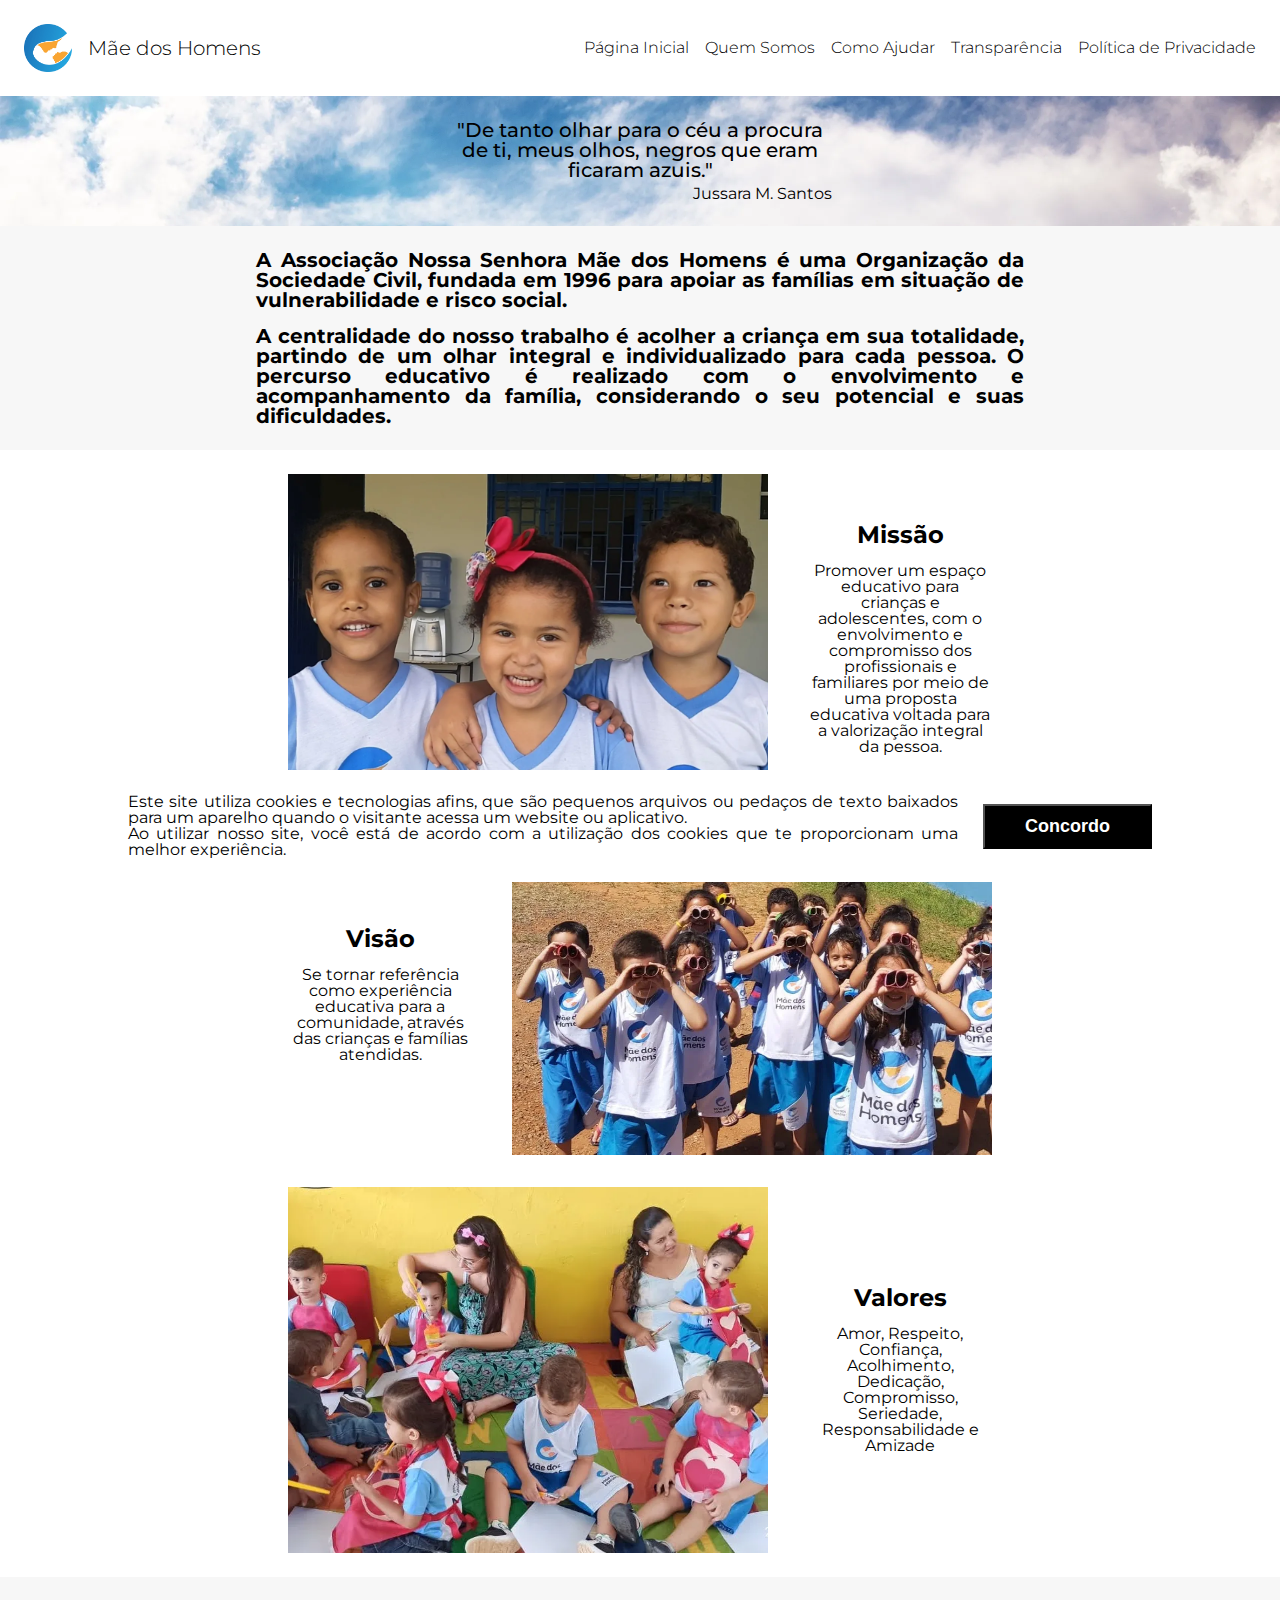
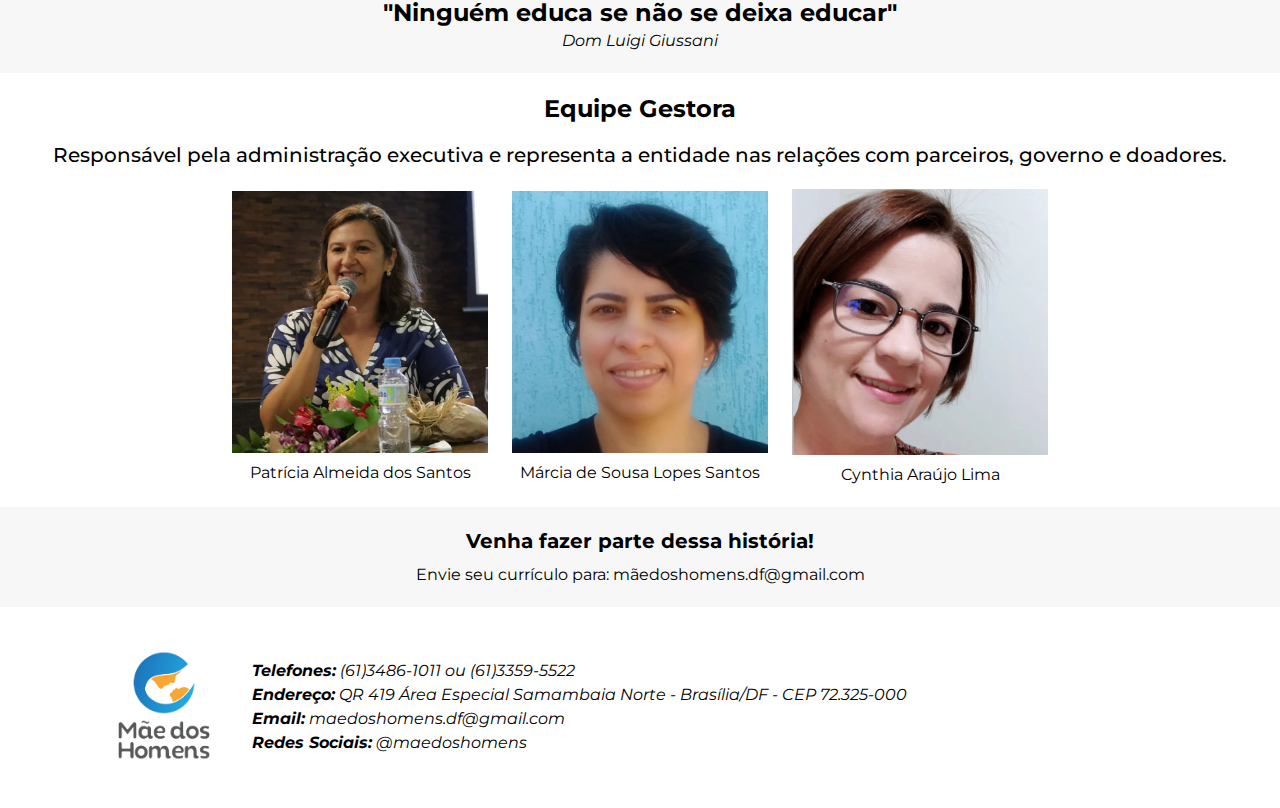
<file: quemSomos.html>
<!DOCTYPE html>
<html lang="pt-br">
<head>
    <meta charset="UTF-8">
    <meta name="viewport" content="width=device-width, initial-scale=1.0">
    <link rel="stylesheet" href="./styles/quemSomos.css">
    <link rel="icon" type="image/png" href="./assets/logoAbaSite.png">
    <title>Mãe dos Homens - Quem Somos</title>
</head>
<body>
    <header>
        <div class="cabecalho__principal">
            <nav class="navegacao">
                <a href="index.html" class="navegacao__imagem">
                    <img src="./assets/logo.webp" alt="Logo Mãe dos Homens" class="navegacao__imagem__logo">
                    <h3 class="navegacao__imagem__titulo">Mãe dos Homens</h3>
                </a>
                <ul class="navegacao__lista">
                    <li class="navegacao__lista__item"><a href="index.html" class="navegacao__lista__item__link">Página Inicial</a></li>
                    <li class="navegacao__lista__item"><a href="quemSomos.html" class="navegacao__lista__item__link">Quem Somos</a></li>
                    <li class="navegacao__lista__item"><a href="comoAjudar.html" class="navegacao__lista__item__link">Como Ajudar</a></li>
                    <li class="navegacao__lista__item"><a href="transparencia.html" class="navegacao__lista__item__link">Transparência</a></li>
                    <li class="navegacao__lista__item"><a href="politicaDePrivacidade.html" class="navegacao__lista__item__link">Política de Privacidade</a></li>
                </ul>
            </nav>
        </div>  
        <div class="cabecalho">
            <div class="container">
                <input type="checkbox" id="menu" class="container__botao">
                <label for="menu">
                    <span class="cabecalho__menu-hamburguer container__imagem"></span>
                </label>
                <ul class="lista-menu">
                    <li class="lista-menu__titulo">Navegação</li>
                    <li class="lista-menu__item">
                        <a href="index.html" class="lista-menu__link">Página Inicial</a>
                    </li>
                    <li class="lista-menu__item">
                        <a href="quemSomos.html" class="lista-menu__link">Quem Somos</a>
                    </li>
                    <li class="lista-menu__item">
                        <a href="comoAjudar.html" class="lista-menu__link">Como Ajudar</a>
                    </li>
                    <li class="lista-menu__item">
                        <a href="transparencia.html" class="lista-menu__link">Transparência</a>
                    </li>
                    <li class="lista-menu__item">
                        <a href="politicaDePrivacidade.html" class="lista-menu__link">Política de Privacidade</a>
                    </li>
                </ul>
                <img src="./assets/logo.webp" alt="Logo da Alurabooks" class="navegacao__imagem__logo__principal">
            </div>
        </div>
    </header>

    <main>
        <section class="poema">
            <div class="poema__container">
                <h3 class="poema__container__estrofe">"De tanto olhar para o céu a procura de ti, meus olhos, negros que eram ficaram azuis."</h3>
                <p class="poema__container__autor">Jussara M. Santos</p>
            </div>
        </section>
        
        <section class="surgimento">
            <div class="surgimento__container">
                <p class="surgimento__container__texto">A Associação Nossa Senhora Mãe dos Homens é uma Organização da Sociedade Civil, 
                fundada em 1996 para apoiar as famílias em situação de vulnerabilidade e risco social.</p>
                <p class="surgimento__container__texto">A centralidade do nosso trabalho é acolher a criança em sua totalidade, partindo de um olhar integral e individualizado para cada pessoa. 
                O percurso educativo é realizado com o envolvimento e acompanhamento da família, considerando o seu potencial e suas dificuldades.</p>    
            </div>
        </section>

        <section class="MVV">
            <div class="MVV__container">
                <img src="./assets/criancas.webp" alt="Alunos da creche mãe dos homens" class="MVV__container__imagem">
                <div class="MVV__container__texto">
                    <h3 class="MVV_container__texto__titulo">Missão</h3>
                    <p>Promover um espaço educativo para crianças e adolescentes, com o envolvimento e compromisso dos profissionais e 
                    familiares por meio de uma proposta educativa voltada para a valorização integral da pessoa.</p>
                </div>
            </div>
            <div class="MVV__container">
                <img src="./assets/criancasComBinoculos.webp" alt="Crianças com binóculos de papel" class="MVV__container__imagem">
                <div class="MVV__container__texto diferente">
                    <h3 class="MVV_container__texto__titulo">Visão</h3>
                    <p>Se tornar referência como experiência educativa para a comunidade, através das crianças e famílias atendidas.</p>
                </div>
            </div>
            <div class="MVV__container">
                <img src="./assets/criancasAdultosPintando.webp" alt="Crianças desenvolvendo tarefa de pintura" class="MVV__container__imagem">
                <div class="MVV__container__texto">
                    <h3 class="MVV_container__texto__titulo">Valores</h3>
                    <p>Amor, Respeito, Confiança, Acolhimento, Dedicação, Compromisso, Seriedade, Responsabilidade e Amizade</p>
                </div>
            </div>
        </section>

        <section class="frase">
            <div class="frase__container">
                <h3 class="frase__container__texto">"Ninguém educa se não se deixa educar"</h3>
                <p class="frase__container__autor">Dom Luigi Giussani</p>
            </div>
        </section>

        <section class="equipe">
            <div class="equipe__texto">
                <h3 class="equipe__texto__titulo">Equipe Gestora</h3>
                <p class="equipe__texto__descricao">Responsável pela administração executiva e representa a entidade nas relações com parceiros, governo e doadores.</p>
            </div>
            <div class="equipe__container">
                <div class="equipe__container__pessoa">
                    <img src="./assets/patricia.webp" alt="Patricia Almeida" class="equipe__container__pessoa__imagem">
                    <p>Patrícia Almeida dos Santos</p>
                </div>
                <div class="equipe__container__pessoa">
                    <img src="./assets/marcia.webp" alt="Márcia de Sousa" class="equipe__container__pessoa__imagem">
                    <p>Márcia de Sousa Lopes Santos</p>
                </div>
                <div class="equipe__container__pessoa">
                    <img src="./assets/cynthia.webp" alt="Cynthia Araújo" class="equipe__container__pessoa__imagem">
                    <p>Cynthia Araújo Lima</p>
                </div>
            </div>
        </section>

        <section class="trabalheConosco">
            <h3 class="trabalheConosco__titulo">Venha fazer parte dessa história!</h3>
            <p class="trabalheConosco__curriculo">Envie seu currículo para: mãedoshomens.df@gmail.com</p>
        </section>

    </main>

    <footer class="rodape">
        <div class="rodape__imagem">
            <img src="./assets/logoComTexto.webp" alt="Logo Mãe dos Homens" class="rodape__imagem__logo">
        </div>
        <div class="rodape__informacoes">
            <p class="rodape__informacoes__texto"><strong class="rodape__informacoes__texto__destaque">Telefones:</strong> (61)3486-1011 ou (61)3359-5522</p>
            <p class="rodape__informacoes__texto"><strong class="rodape__informacoes__texto__destaque">Endereço:</strong> QR 419 Área Especial Samambaia Norte - Brasília/DF - CEP 72.325-000</p>
            <p class="rodape__informacoes__texto"><strong class="rodape__informacoes__texto__destaque">Email:</strong> maedoshomens.df@gmail.com</p>
            <p class="rodape__informacoes__texto"><strong class="rodape__informacoes__texto__destaque">Redes Sociais:</strong> @maedoshomens</p>
        </div>
        <div class="rodape__mapa">
            <iframe src="https://www.google.com/maps/embed?pb=!1m18!1m12!1m3!1d3837.4964516317177!2d-48.123200523890674!3d-15.883041425146073!2m3!1f0!2f0!3f0!3m2!1i1024!2i768!4f13.1!3m3!1m2!1s0x935bd392237b1f7f%3A0x6cb45af832f40ad!2sM%C3%A3e%20dos%20Homens!5e0!3m2!1spt-BR!2sbr!4v1686615682099!5m2!1spt-BR!2sbr" 
            width="250" height="150" style="border:0;" allowfullscreen="" loading="lazy" referrerpolicy="no-referrer-when-downgrade"></iframe>
        </div>
    </footer>
        
    <section class="cookies" id="cookies">
        <div class="cookies__container">
            <p>Este site utiliza cookies e tecnologias afins, que são pequenos arquivos ou pedaços de texto baixados para um aparelho quando o visitante acessa um website ou aplicativo. 
            <br>Ao utilizar nosso site, você está de acordo com a utilização dos cookies que te proporcionam uma melhor experiência.</p>

            <div class="cookies__container__botao">
                <button onclick="aceito()">Concordo</button>
            </div>
        </div>
    </section>

    <script src="./js/cookies.js"></script>
</body>
</html>
</file>
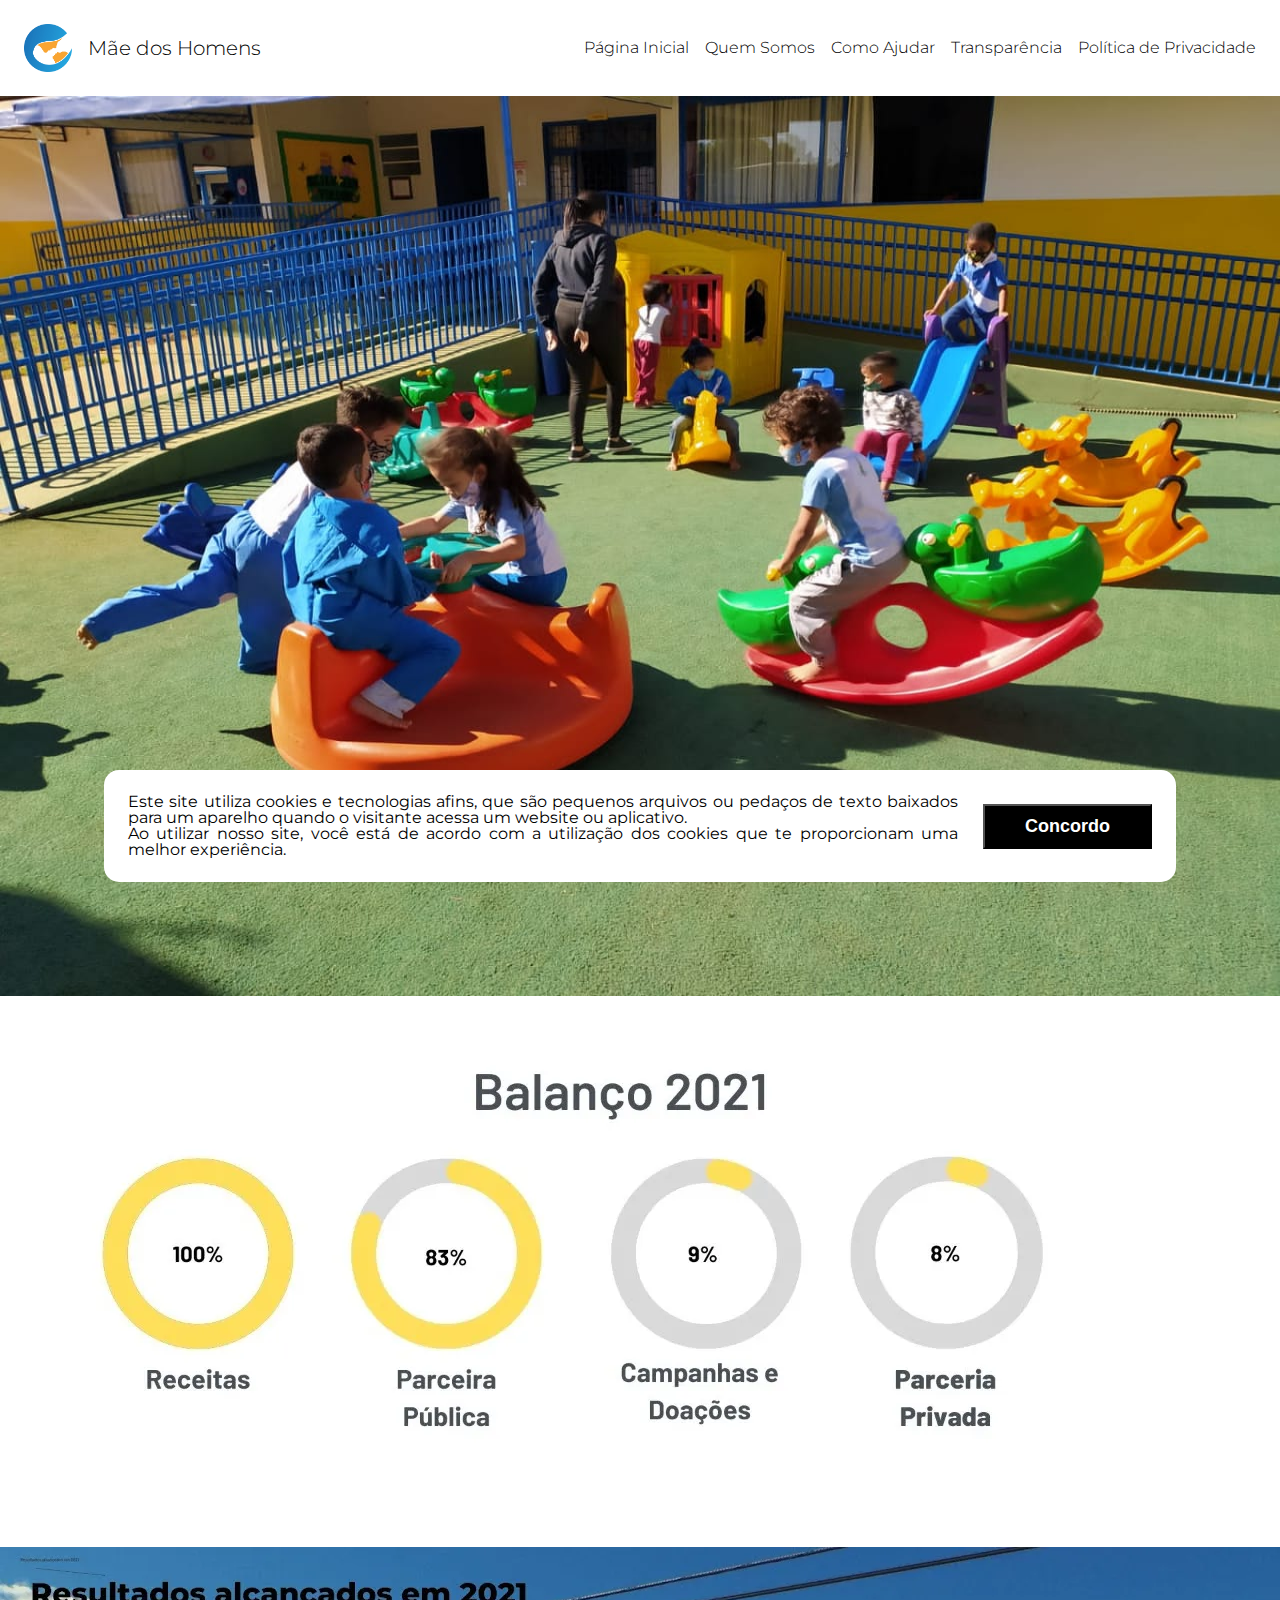
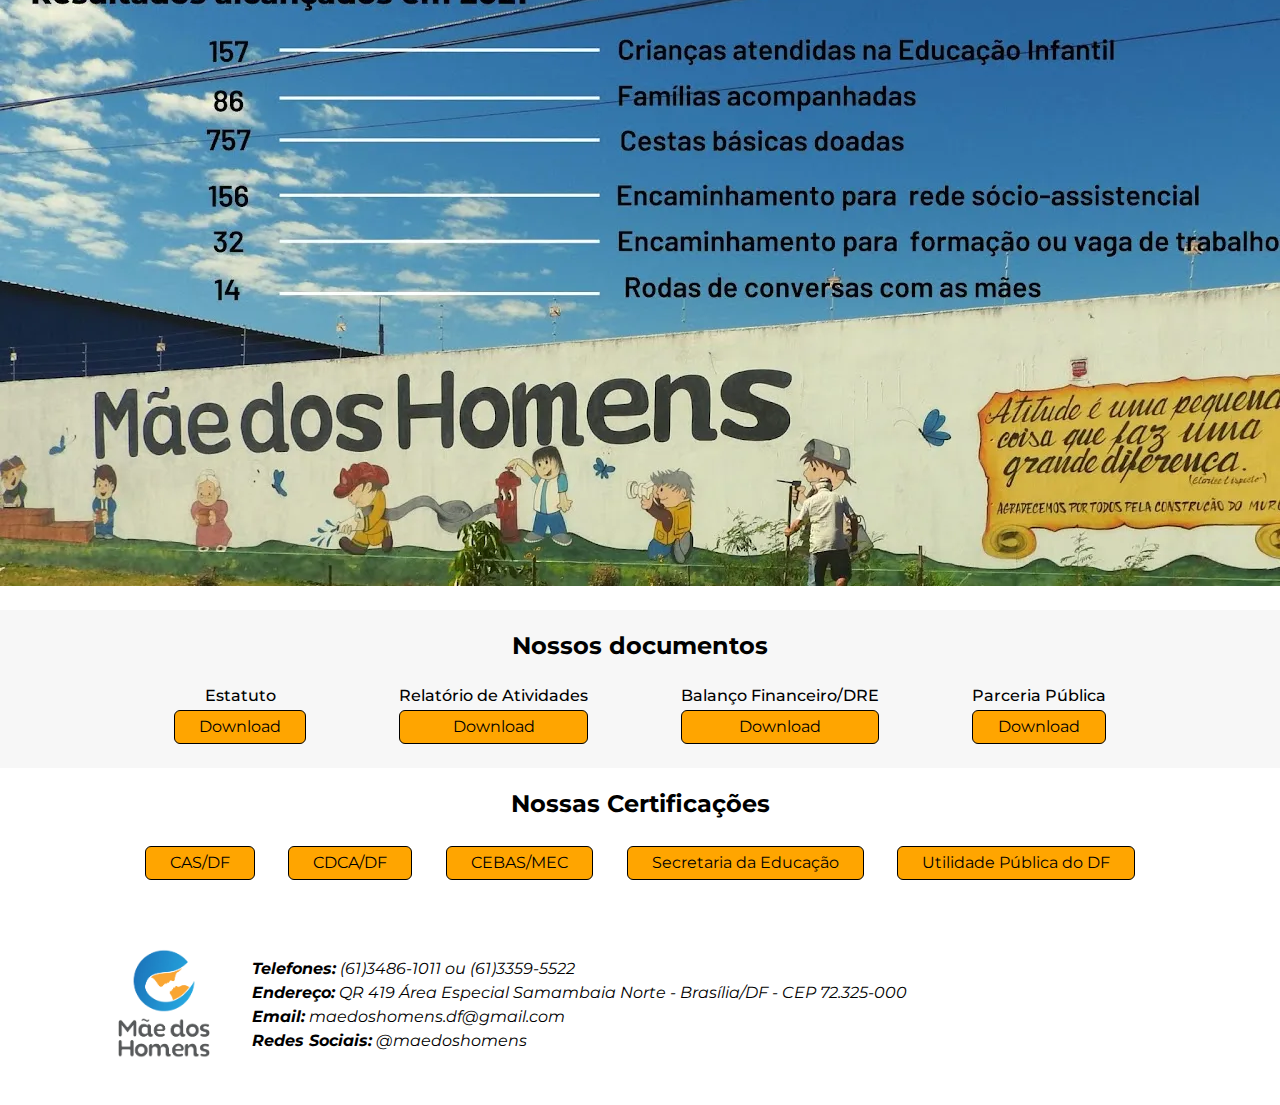
<file: transparencia.html>
<!DOCTYPE html>
<html lang="pt-br">
<head>
    <meta charset="UTF-8">
    <meta name="viewport" content="width=device-width, initial-scale=1.0">
    <link rel="stylesheet" href="./styles/transparencia.css">
    <link rel="icon" type="image/png" href="./assets/logoAbaSite.png">
    <title>Mãe dos Homens - Transparência</title>
</head>
<body>
    <header>
        <div class="cabecalho__principal">
            <nav class="navegacao">
                <a href="index.html" class="navegacao__imagem">
                    <img src="./assets/logo.webp" alt="Logo Mãe dos Homens" class="navegacao__imagem__logo">
                    <h3 class="navegacao__imagem__titulo">Mãe dos Homens</h3>
                </a>
                <ul class="navegacao__lista">
                    <li class="navegacao__lista__item"><a href="index.html" class="navegacao__lista__item__link">Página Inicial</a></li>
                    <li class="navegacao__lista__item"><a href="quemSomos.html" class="navegacao__lista__item__link">Quem Somos</a></li>
                    <li class="navegacao__lista__item"><a href="comoAjudar.html" class="navegacao__lista__item__link">Como Ajudar</a></li>
                    <li class="navegacao__lista__item"><a href="transparencia.html" class="navegacao__lista__item__link">Transparência</a></li>
                    <li class="navegacao__lista__item"><a href="politicaDePrivacidade.html" class="navegacao__lista__item__link">Política de Privacidade</a></li>
                </ul>
            </nav>
        </div> 
        <div class="cabecalho">
            <div class="container">
                <input type="checkbox" id="menu" class="container__botao">
                <label for="menu">
                    <span class="cabecalho__menu-hamburguer container__imagem"></span>
                </label>
                <ul class="lista-menu">
                    <li class="lista-menu__titulo">Navegação</li>
                    <li class="lista-menu__item">
                        <a href="index.html" class="lista-menu__link">Página Inicial</a>
                    </li>
                    <li class="lista-menu__item">
                        <a href="quemSomos.html" class="lista-menu__link">Quem Somos</a>
                    </li>
                    <li class="lista-menu__item">
                        <a href="comoAjudar.html" class="lista-menu__link">Como Ajudar</a>
                    </li>
                    <li class="lista-menu__item">
                        <a href="transparencia.html" class="lista-menu__link">Transparência</a>
                    </li>
                    <li class="lista-menu__item">
                        <a href="politicaDePrivacidade.html" class="lista-menu__link">Política de Privacidade</a>
                    </li>
                </ul>
                <img src="./assets/logo.webp" alt="Logo da Alurabooks" class="navegacao__imagem__logo__principal">
            </div>
        </div>
    </header>

    <main>
        <img src="./assets/capaTransparencia.jpeg" alt="crianças da instituição brincando" class="imagem__capa__transparencia">
        <section class="transparencia__apresentacao">
            <img src="./assets/balanco2021.webp" alt="" class="transparencia__apresentacao__imagem">
            <img src="./assets/resultados2021.webp" alt="" class="transparencia__apresentacao__imagem">    
        </section>

        <section class="documentos">
            <h3 class="titulo__principal">Nossos documentos</h3>
            <div class="documentos__container">
                <div class="documentos__container__especifico">
                    <h3 class="documentos__container__especifico__titulo">Estatuto</h3>
                    <a href="" class="link">Download</a>
                </div>
                <div class="documentos__container__especifico">
                    <h3 class="documentos__container__especifico__titulo">Relatório de Atividades</h3>
                    <a href="" class="link">Download</a>
                </div>
                <div class="documentos__container__especifico">
                    <h3 class="documentos__container__especifico__titulo">Balanço Financeiro/DRE</h3>
                    <a href="" class="link">Download</a>
                </div>
                <div class="documentos__container__especifico">
                    <h3 class="documentos__container__especifico__titulo">Parceria Pública</h3>
                    <a href="" class="link">Download</a>
                </div>
            </div>
        </section>

        <section class="certificacoes">
            <h3 class="titulo__principal">Nossas Certificações</h3>
            <div class="certificacoes__links">
                <a href="" class="link">CAS/DF</a>
                <a href="" class="link">CDCA/DF</a>
                <a href="" class="link">CEBAS/MEC</a>
                <a href="" class="link">Secretaria da Educação</a>
                <a href="" class="link">Utilidade Pública do DF</a>
            </div>
        </section>
    </main>

    <footer class="rodape">
        <div class="rodape__imagem">
            <img src="./assets/logoComTexto.webp" alt="Logo Mãe dos Homens" class="rodape__imagem__logo">
        </div>
        <div class="rodape__informacoes">
            <p class="rodape__informacoes__texto"><strong class="rodape__informacoes__texto__destaque">Telefones:</strong> (61)3486-1011 ou (61)3359-5522</p>
            <p class="rodape__informacoes__texto"><strong class="rodape__informacoes__texto__destaque">Endereço:</strong> QR 419 Área Especial Samambaia Norte - Brasília/DF - CEP 72.325-000</p>
            <p class="rodape__informacoes__texto"><strong class="rodape__informacoes__texto__destaque">Email:</strong> maedoshomens.df@gmail.com</p>
            <p class="rodape__informacoes__texto"><strong class="rodape__informacoes__texto__destaque">Redes Sociais:</strong> @maedoshomens</p>
        </div>
        <div class="rodape__mapa">
            <iframe src="https://www.google.com/maps/embed?pb=!1m18!1m12!1m3!1d3837.4964516317177!2d-48.123200523890674!3d-15.883041425146073!2m3!1f0!2f0!3f0!3m2!1i1024!2i768!4f13.1!3m3!1m2!1s0x935bd392237b1f7f%3A0x6cb45af832f40ad!2sM%C3%A3e%20dos%20Homens!5e0!3m2!1spt-BR!2sbr!4v1686615682099!5m2!1spt-BR!2sbr" 
            width="250" height="150" style="border:0;" allowfullscreen="" loading="lazy" referrerpolicy="no-referrer-when-downgrade"></iframe>
        </div>
    </footer>

    <section class="cookies" id="cookies">
        <div class="cookies__container">
            <p>Este site utiliza cookies e tecnologias afins, que são pequenos arquivos ou pedaços de texto baixados para um aparelho quando o visitante acessa um website ou aplicativo. 
            <br>Ao utilizar nosso site, você está de acordo com a utilização dos cookies que te proporcionam uma melhor experiência.</p>

            <div class="cookies__container__botao">
                <button onclick="aceito()">Concordo</button>
            </div>
        </div>
    </section>

    <script src="./js/cookies.js"></script>
</body>
</html>
</file>
<file: styles/index.css>
@import url(reset.css);
@import url(style.css);

/*Estilização Index*/

.capaSite {
    width: 100vw;
}

/*Estilização História*/

.historia {
    display: flex;
    align-items: center;
    justify-content: center;
    gap: 24px;
    padding: 24px 0;
}

.historia__texto {
    width: 30vw;
    display: flex;
    flex-direction: column;
    align-items: center;
    gap: 16px;
}

.historia__texto__fala {
    text-align: center;
    font-style: italic;
    font-weight: 500;
    font-size: 20px;
}

/*Estilização Realizações*/

.realizacoes {
    background-color: var(--cor-fundo);
    padding: 24px 0;
}

.realizacoes__titulo {
    text-align: center;
    margin-bottom: 24px;
    font-weight: 700;
    font-size: 24px;
}

.realizacoes__container {
    display: flex;
    justify-content: space-around;
}

.realizacoes__container__caixa {
    display: flex;
    flex-direction: column;
    align-items: center;
    gap: 8px;
}

.realizacoes__container__caixa__imagem {
    width: 20rem;
}

.realizacoes__container__caixa__texto {
    width: 80%;
    text-align: center;
    font-weight: 500;
}

/*Estilização Atuação*/

.atuacao {
    padding: 24px 0;
}

.atuacao__apresentacao {
    display: flex;
    align-items: center;
    justify-content: center;
    gap: 48px;
}

.atuacao__apresentacao__titulo {
    font-weight: 700;
    font-size: 24px;
}

.atuacao__apresentacao__imagem {
    width: 12rem;
}

.atuacao__container {
    display: flex;
    justify-content: space-around;
    padding: 24px;
}

.atuacao__container__caixa {
    display: grid;
    width: 40vw;
    grid-template-columns: auto auto;
    grid-template-rows: 20% 80%;
    grid-template-areas: 
    "imagem titulo"
    "imagem texto"
    ;
    align-items: center;
    gap: 0 24px;
}

.atuacao__container__caixa__imagem {
    width: 15rem;
    grid-area: imagem;
}

.atuacao__container__caixa__titulo {
    font-weight: 700;
    font-size: 20px;
}

/*Estilização Parceiros*/

.parceiros {
    padding: 24px 0;
    background-color: var(--cor-fundo);
}

.parceiros__titulo {
    text-align: center;
    margin-bottom: 24px;
    font-size: 24px;
    font-weight: 700;
}

.parceiros__container {
    display: grid;
    grid-template-columns: auto auto auto auto auto auto;
    align-items: center;
    justify-content: center;
    gap: 24px;
}

.parceiros__container__imagem {
    width: 12rem;
}

@media screen and (max-width:768px) {
    .historia {
        flex-direction: column;
    }

    .historia__texto {
        width: 80vw;
    }

    .historia__video {
        display: flex;
        width: 75vw;
    }

    .realizacoes__container {
        flex-direction: column;
        gap: 32px;
    }

    .atuacao {
        display: flex;
        flex-direction: column;
    }

    .atuacao__apresentacao {
        flex-direction: column;
    }

    .atuacao__container {
        flex-direction: column;
        align-items: center;
        gap: 32px;
    }

    .atuacao__container__caixa {
        display: flex;
        flex-direction: column;
        gap: 16px;
    }

    .atuacao__container__caixa__texto {
        width: 70vw;
    }

    .parceiros__container {
        display: flex;
        flex-direction: column;
    }
}
</file>
<file: styles/comoAjudar.css>
@import url(reset.css);
@import url(style.css);
@import url(transparencia.css);
/*Estilização Como Ajudar*/

.ajuda {
    display: grid;
    align-items: center;
    grid-template-columns: auto auto;
    justify-items: center;
    gap: 32px;
    padding: 24px 0;
}

.ajuda__container {
    width: 30vw;
    display: flex;
    align-items: center;
    gap: 16px;
}

.ajuda__container__imagem {
    width: 10rem;
}

.ajuda__container__texto {
    display: flex;
    flex-direction: column;
    text-align: center;
    gap: 16px;
}

.ajuda__container__titulo {
    font-weight: 700;
    font-size: 20px;
}

.ajuda__container__descricao {
    font-weight: 500;
}

.pix {
    display: flex;
    justify-content: center;
    padding: 32px 0;
}

@media screen and (max-width:768px) {
    .ajuda {
        display: flex;
        flex-direction: column;
        justify-content: center;
        align-items: center;
    }

    .ajuda__container {
        flex-direction: column;
        width: 80vw;
    }

    .pix__imagem {
        width: 95vw;
    }
}
</file>
<file: styles/politicaDePrivacidade.css>
@import url(reset.css);
@import url(style.css);

main {
    display: flex;
    flex-direction: column;
    align-items: center;
}

.imagem__privacidade {
    width: 12rem;
}

.container__texto__titulo {
    text-align: center;
    font-weight: 700;
    text-transform: uppercase;
    padding: 24px 0;
}

.container__texto {
    display: flex;
    flex-direction: column;
    width: 60vw;
    gap: 16px;
}

strong {
    font-weight: 700;
}
</file>
<file: styles/quemSomos.css>
@import url(reset.css);
@import url(style.css);

/*Estilização Quem Somos*/

/*Estilização Poema*/

.poema {
    display: flex;
    justify-content: center;
    padding: 24px 0;
    background-image: url(../assets/nuvem.webp);
    background-repeat: no-repeat;
    background-size: cover;
    
}

.poema__container {
    width: 30vw;
    display: flex;
    flex-direction: column;
    align-items: center;
    gap: 6px;
    text-align: center;
}

.poema__container__estrofe {
    font-weight: 500;
    font-size: 20px;
}

.poema__container__autor {
    align-self: flex-end;
}

/*Estilização Surgimento*/

.surgimento {
    display: flex;
    justify-content: center;
    padding: 24px 0;
    background-color: var(--cor-fundo);
}

.surgimento__container {
    display: flex;
    flex-direction: column;
    gap: 16px;
    width: 60vw;
}

.surgimento__container__texto {
    font-weight: 700;
    font-size: 20px;
    text-align: justify;
}

/*Estilização MVV*/

.MVV {
    padding: 24px 0;
    display: flex;
    flex-direction: column;
    align-items: center;
    justify-content: center;
    gap: 32px;
}

.MVV__container {
    display: grid;
    grid-template-columns: auto auto;
    grid-template-rows: auto;
    align-items: center;
    text-align: center;
    width: 55vw;
    grid-template-areas: 
    "imagem";
    gap: 40px;
}

.MVV__container__imagem {
    width: 30rem;
}

.MVV__container__texto {
    display: flex;
    flex-direction: column;
    gap: 16px;
}

.MVV_container__texto__titulo {
    font-weight: 700;
    font-size: 24px;
}

.diferente {
    grid-area: imagem;
}

/*Estilização Frase*/

.frase {
    padding: 24px 0;
    background-color: var(--cor-fundo);
}
.frase__container {
    display: flex;
    flex-direction: column;
    align-items: center;
    gap: 8px;
}

.frase__container__texto {
    font-weight: 700;
    font-size: 24px;
}

.frase__container__autor {
    font-style: italic;
}

/*Estilização Equipe*/

.equipe {
    display: flex;
    flex-direction: column;
    align-items: center;
    text-align: center;
    padding: 24px 0;
}

.equipe__texto {
    display: flex;
    flex-direction: column;
    gap: 24px;
}

.equipe__texto__titulo {
    font-weight: 700;
    font-size: 24px;
}

.equipe__texto__descricao {
    font-weight: 500;
    font-size: 20px;
}

.equipe__container {
    display: flex;
    align-items: center;
    justify-content: center;
    gap: 24px;
    margin-top: 24px;
}

.equipe__container__pessoa {
    display: flex;
    flex-direction: column;
    gap: 12px;
    text-align: center;
}

.equipe__container__pessoa__imagem {
    width: 16rem;
}

/*Estilização trabalhe conosco*/

.trabalheConosco {
    background-color: var(--cor-fundo);
    display: flex;
    flex-direction: column;
    gap: 16px;
    text-align: center;
    padding: 24px 0;
}

.trabalheConosco__titulo {
    font-size: 20px;
    font-weight: 700
}

@media screen and (max-width:768px) {
    .poema__container {
        width: 60vw;
    }

    .MVV__container {
        display: flex;
        flex-direction: column;
        margin: 0 20px;
        width: 85vw;
    }

    .MVV__container__imagem {
        width: 95vw;
    }

    .frase {
        display: flex;
        justify-content: center;
    }

    .frase__container {
        width: 70vw;
        justify-content: center;
    }

    .equipe__container {
        flex-direction: column;
    }

    .equipe__texto__descricao {
        font-size: 16px;
    }


}
</file>
<file: styles/transparencia.css>
@import url(reset.css);
@import url(style.css);

/*Estilização Transparência*/

.imagem__capa__transparencia {
    width: 100vw;
    height: 100vh;
}

/*Estilização Imagens Transparência*/

.transparencia__apresentacao {
    display: flex;
    flex-direction: column;
    align-items: center;
    gap: 24px;
    padding: 1.5em 0;
}

.transparencia__apresentacao__imagem {
    width: 80rem;
}

/*Estilização Documentos*/

.documentos {
    background-color: var(--cor-fundo);
    display: flex;
    flex-direction: column;
    align-items: center;
    gap: 30px;
    padding: 1.5em 0;
}

.titulo__principal {
    font-size: 24px;
    font-weight: 700;
}

.documentos__container {
    display: flex;
    text-align: center;
    justify-content: space-around;
    width: 80vw;
}

.documentos__container__especifico {
    display: flex;
    flex-direction: column;
    gap: 6px;
    justify-content: center;
}

.documentos__container__especifico__titulo {
    font-weight: 500;
}

/*Estilização Certificações*/

.certificacoes {
    display: flex;
    flex-direction: column;
    align-items: center;
    gap: 30px;
    padding: 24px 0;
}

.certificacoes__links {
    display: flex;
    justify-content: space-around;
    width: 80vw;
}

.link {
    padding: 8px 24px;
    background-color: orange;
    border: 1px solid black;
    border-radius: 6px;
    text-decoration: none;
    color: black;
    text-align: center;
}

@media screen and (max-width:768px) {
    .transparencia__apresentacao__imagem {
        width: 95vw;
    }

    .documentos__container {
        flex-direction: column;
        gap: 24px;
    }

    .certificacoes__links {
        flex-direction: column;
        gap: 24px;
    }
}
</file>
